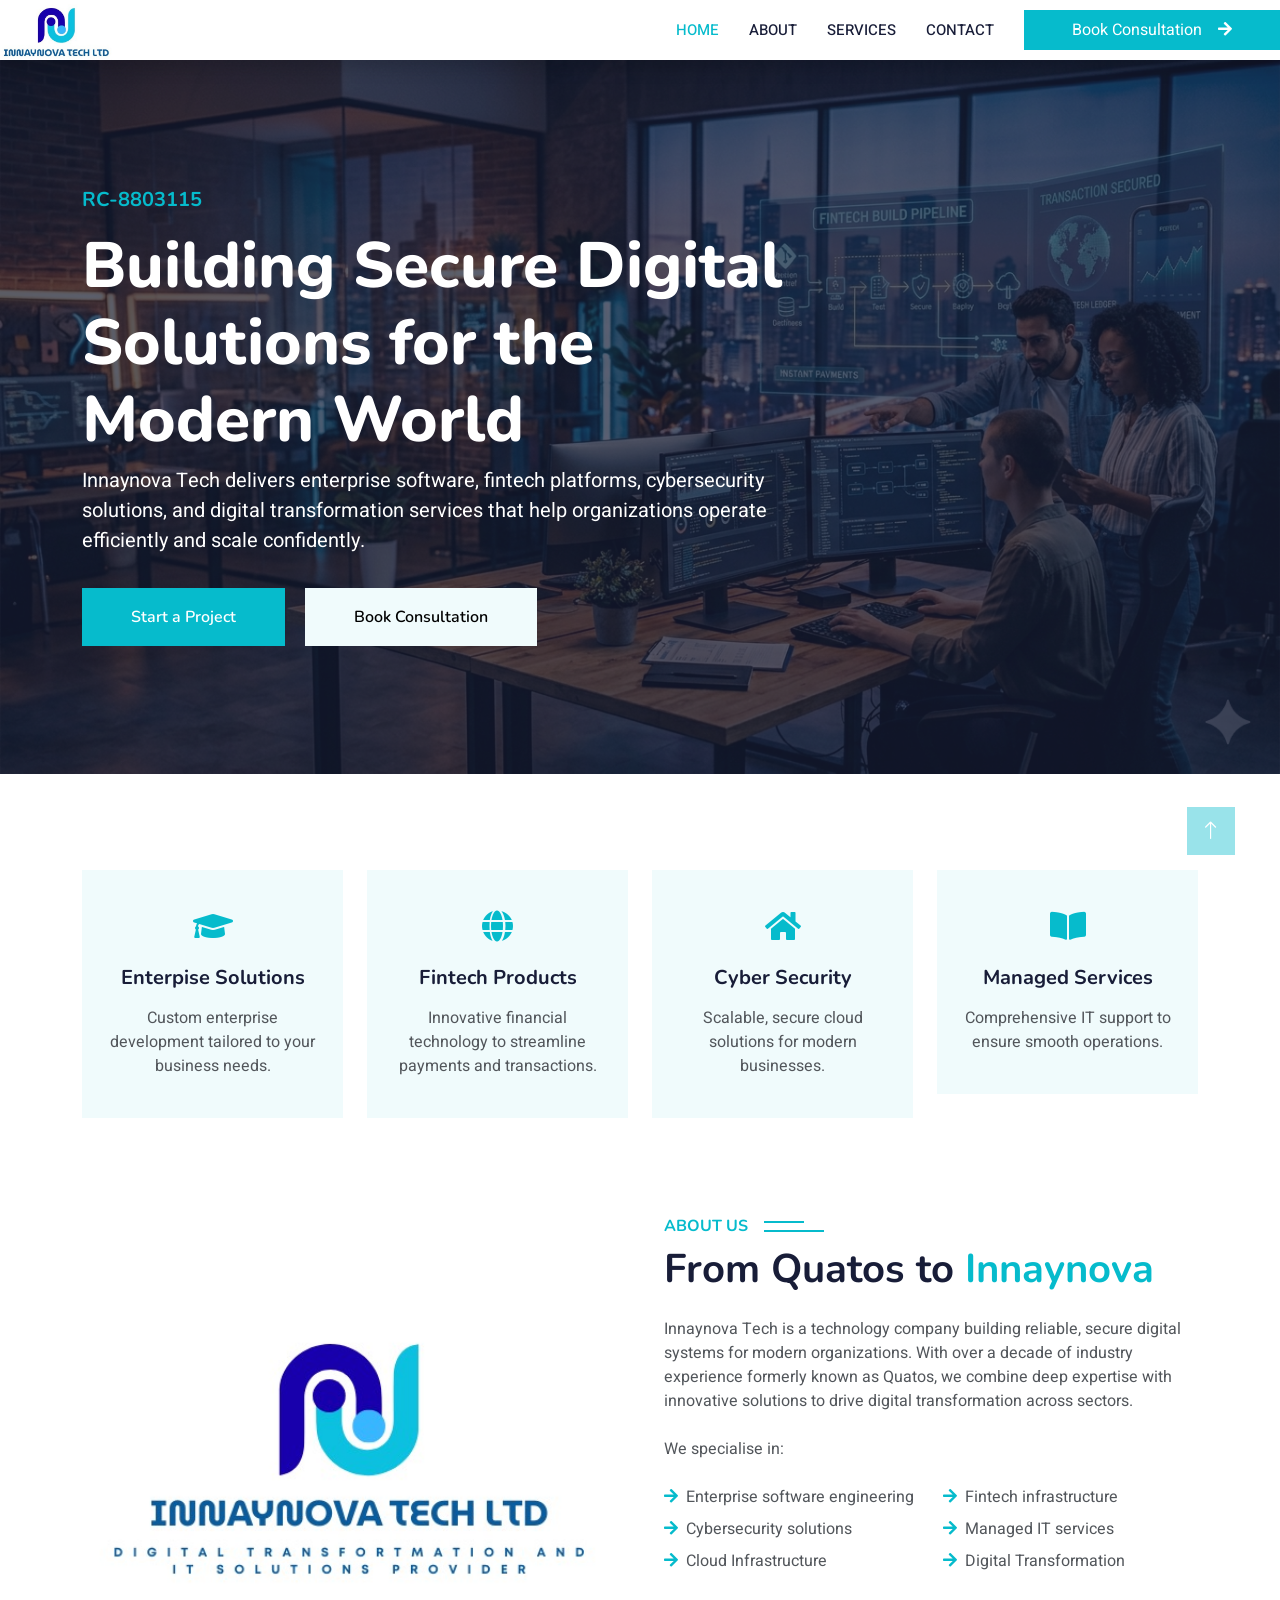
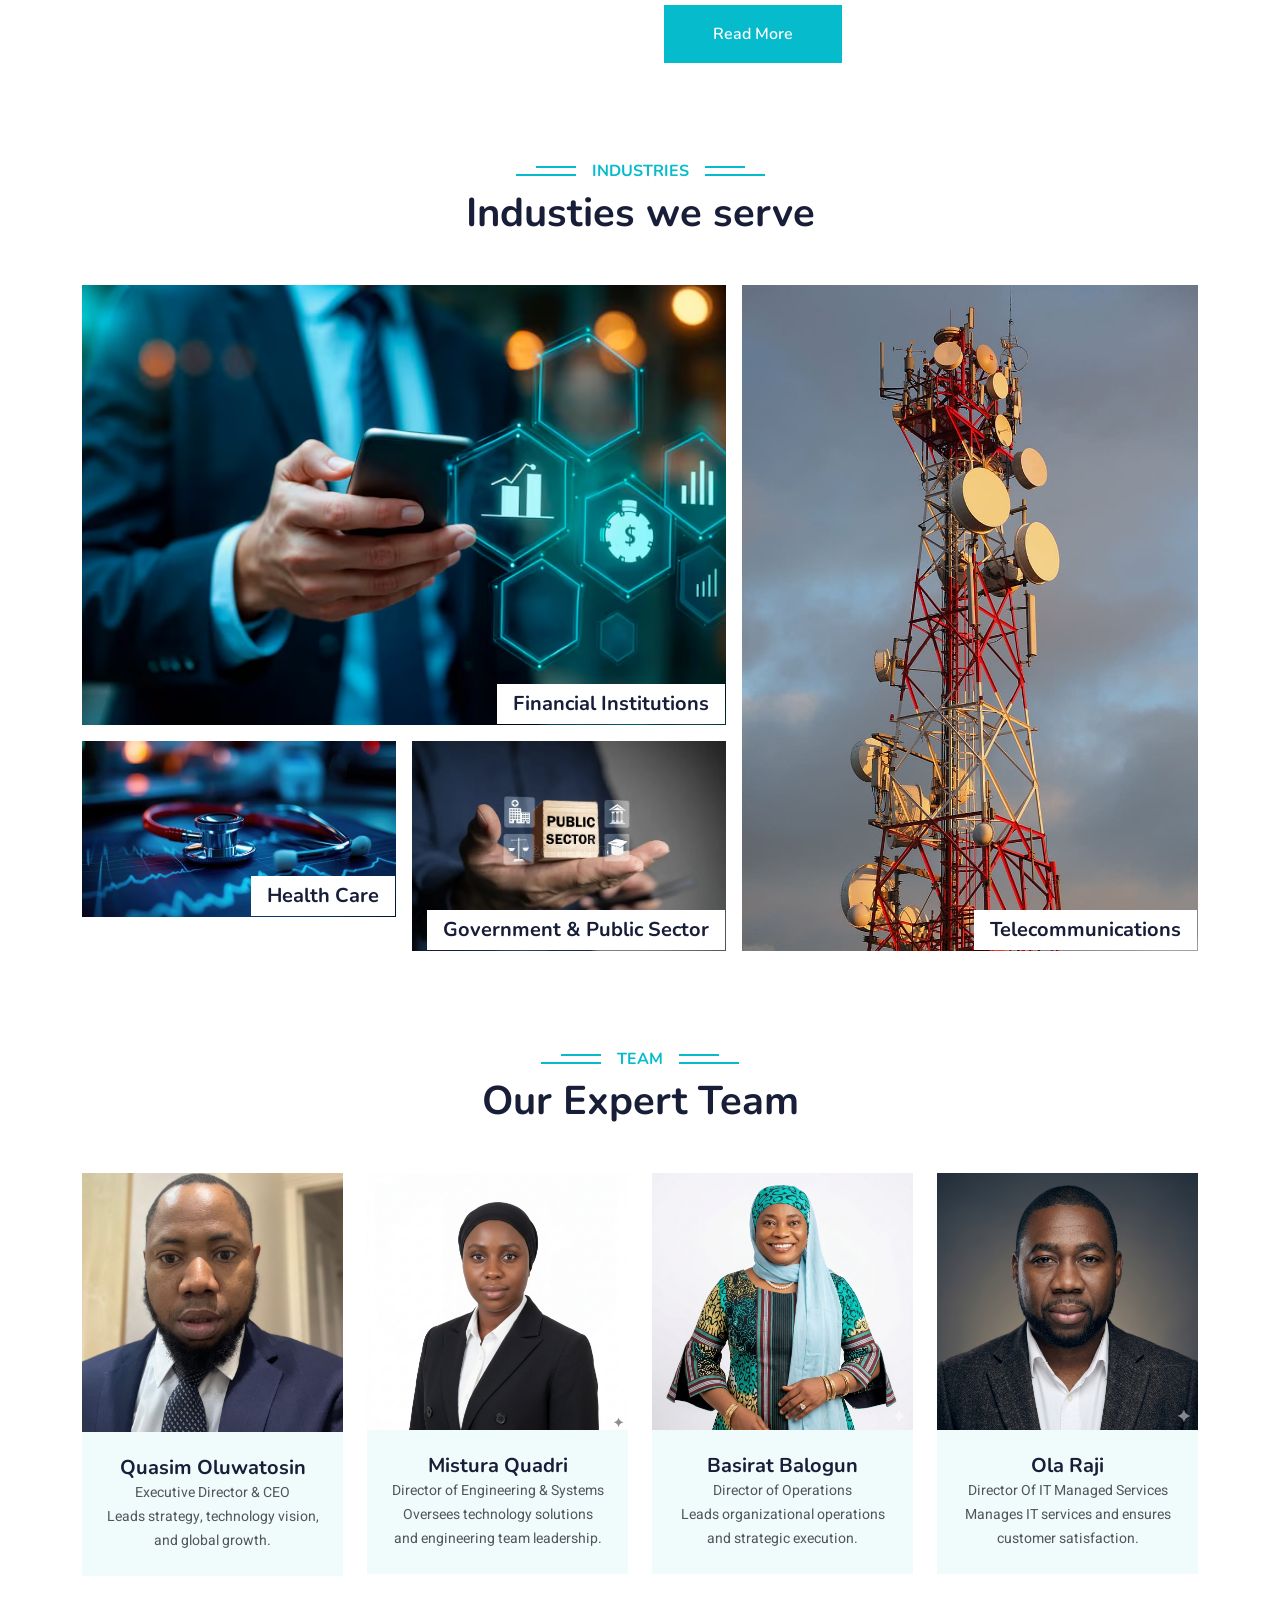
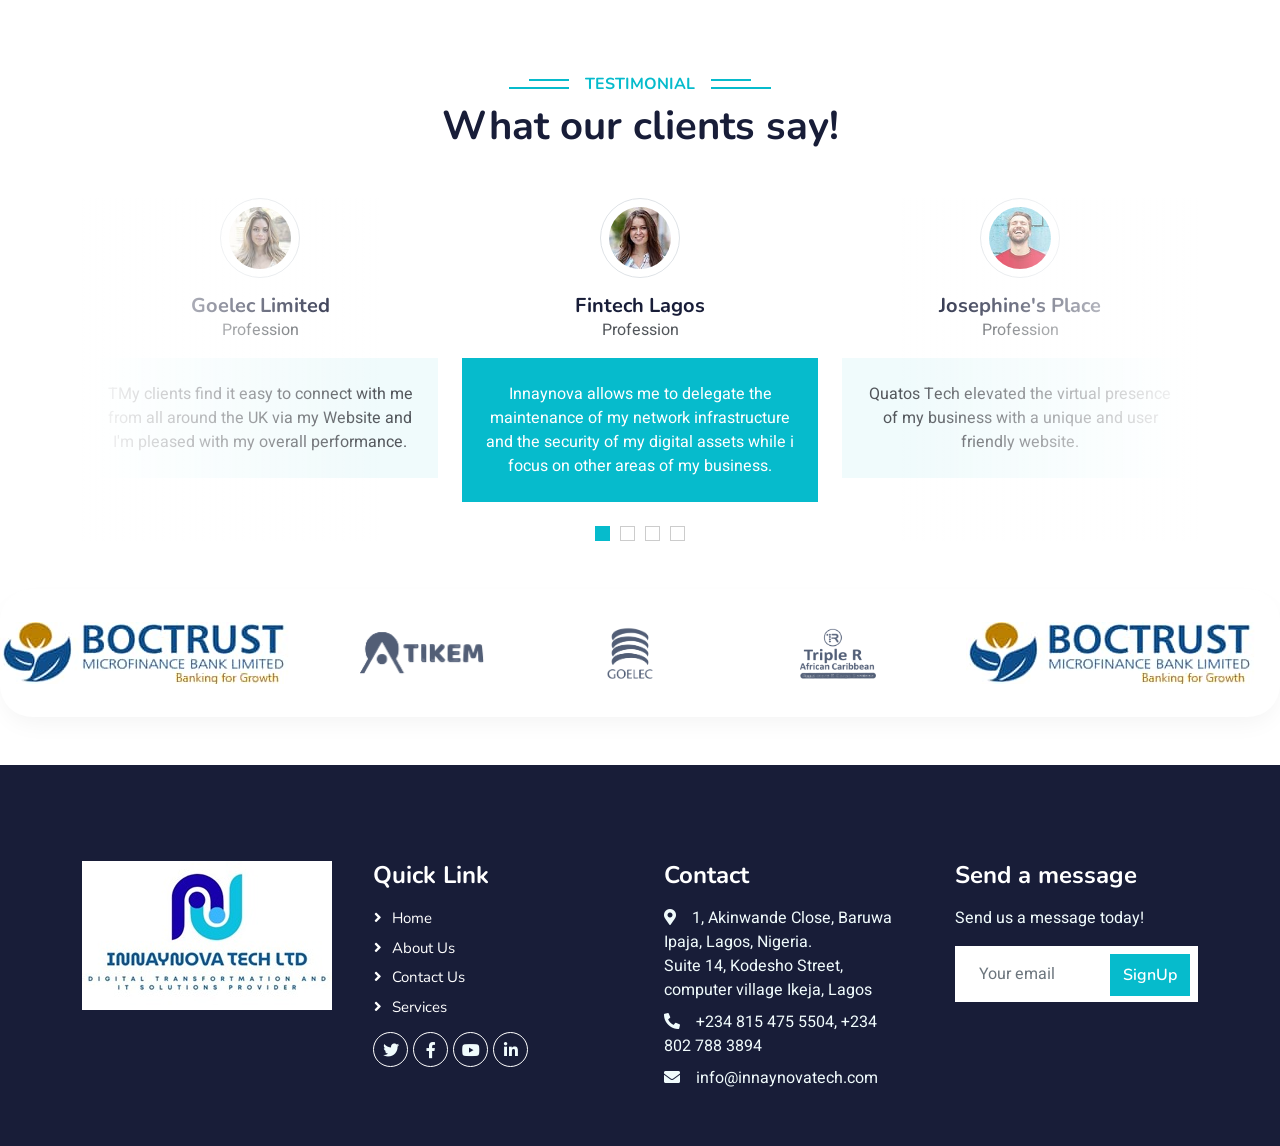
<file: index.html>
<!DOCTYPE html>
<html lang="en">

<head>
    <meta charset="utf-8">
    <title>Innaynova Tech Limited</title>
    <meta content="width=device-width, initial-scale=1.0" name="viewport">
    <meta content="" name="keywords">
    <meta content="" name="description">

    <!-- Favicon -->
    <link href="img/logo/favicon.jpeg" rel="icon">

    <!-- Google Web Fonts -->
    <link rel="preconnect" href="https://fonts.googleapis.com">
    <link rel="preconnect" href="https://fonts.gstatic.com" crossorigin>
    <link href="https://fonts.googleapis.com/css2?family=Heebo:wght@400;500;600&family=Nunito:wght@600;700;800&display=swap" rel="stylesheet">

    <!-- Icon Font Stylesheet -->
    <link href="https://cdnjs.cloudflare.com/ajax/libs/font-awesome/5.10.0/css/all.min.css" rel="stylesheet">
    <link href="https://cdn.jsdelivr.net/npm/bootstrap-icons@1.4.1/font/bootstrap-icons.css" rel="stylesheet">

    <!-- Libraries Stylesheet -->
    <link href="lib/animate/animate.min.css" rel="stylesheet">
    <link href="lib/owlcarousel/assets/owl.carousel.min.css" rel="stylesheet">

    <!-- Customized Bootstrap Stylesheet -->
    <link href="css/bootstrap.min.css" rel="stylesheet">

    <!-- Template Stylesheet -->
    <link href="css/style.css" rel="stylesheet">
</head>

<body>
    <!-- Spinner Start -->
    <div id="spinner" class="show bg-white position-fixed translate-middle w-100 vh-100 top-50 start-50 d-flex align-items-center justify-content-center">
        <div class="spinner-border text-primary" style="width: 3rem; height: 3rem;" role="status">
            <span class="sr-only">Loading...</span>
        </div>
    </div>
    <!-- Spinner End -->


    <!-- Navbar Start -->
    <nav class="navbar navbar-expand-lg bg-white navbar-light shadow sticky-top p-0">
        <!-- <a href="index.html" class="navbar-brand d-flex align-items-center px-4 px-lg-5">
            <h2 class="m-0 text-primary"><i class="fa fa-book me-3"></i>eLEARNING</h2>
        </a> -->
         <img src="img/logo/inaynova-logo-1.jpeg" class="navbar-logo" alt="Inaynova Logo">
        <button type="button" class="navbar-toggler me-4" data-bs-toggle="collapse" data-bs-target="#navbarCollapse">
            <span class="navbar-toggler-icon"></span>
        </button>
        <div class="collapse navbar-collapse" id="navbarCollapse">
            <div class="navbar-nav ms-auto p-4 p-lg-0">
                <a href="index.html" class="nav-item nav-link active">Home</a>
                <a href="about.html" class="nav-item nav-link">About</a>
                <a href="services.html" class="nav-item nav-link">Services</a>
                <a href="contact.html" class="nav-item nav-link">Contact</a>
            </div>
             <a href="contact.html" class="btn-primary py-2 text-white px-lg-5 d-none d-lg-block">Book Consultation<i class="fa fa-arrow-right ms-3"></i></a>
        </div>
    </nav>
    <!-- Navbar End -->


    <!-- Carousel Start -->
    <div class="container-fluid p-0 mb-5">
        <div class="owl-carousel header-carousel position-relative">
            <div class="owl-carousel-item position-relative">
                <img class="img-fluid" src="img/hero.png" alt="">
                <div class="position-absolute top-0 start-0 w-100 h-100 d-flex align-items-center" style="background: rgba(24, 29, 56, .7);">
                    <div class="container">
                        <div class="row justify-content-start">
                            <div class="col-sm-10 col-lg-8">
                                <h5 class="text-primary mb-3 animated slideInDown">RC-8803115</h5>
                                <h4 class="display-3 text-white animated slideInDown">Building Secure Digital Solutions for the Modern World</h4>
                                <p class="fs-5 text-white mb-4 pb-2">Innaynova Tech delivers enterprise software, fintech platforms,
                                     cybersecurity solutions, and digital transformation services that help organizations operate efficiently and scale confidently.</p>
                                <a href="contact.html" class="btn btn-primary py-md-3 px-md-5 me-3 animated slideInLeft">Start a Project</a>
                                <a href="contact.html" class="btn btn-light py-md-3 px-md-5 animated slideInRight">Book Consultation</a>
                            </div>
                        </div>
                    </div>
                </div>
            </div>
            <!-- <div class="owl-carousel-item position-relative">
                <img class="img-fluid" src="img/hero-1.avif" alt="">
                <div class="position-absolute top-0 start-0 w-100 h-100 d-flex align-items-center" style="background: rgba(24, 29, 56, .7);">
                    <div class="container">
                        <div class="row justify-content-start">
                            <div class="col-sm-10 col-lg-8">
                                <h5 class="text-primary text-uppercase mb-3 animated slideInDown">Best Online Courses</h5>
                                <h1 class="display-3 text-white animated slideInDown">Get Educated Online From Your Home</h1>
                                <p class="fs-5 text-white mb-4 pb-2">Vero elitr justo clita lorem. Ipsum dolor at sed stet sit diam no. Kasd rebum ipsum et diam justo clita et kasd rebum sea sanctus eirmod elitr.</p>
                                <a href="" class="btn btn-primary py-md-3 px-md-5 me-3 animated slideInLeft">Read More</a>
                                <a href="" class="btn btn-light py-md-3 px-md-5 animated slideInRight">Join Now</a>
                            </div>
                        </div>
                    </div>
                </div>
            </div> -->
        </div>
    </div>
    <!-- Carousel End -->


    <!-- Service Start -->
    <div class="container-xxl py-5">
        <div class="container">
            <div class="row g-4">
                <div class="col-lg-3 col-sm-6 wow fadeInUp" data-wow-delay="0.1s">
                    <div class="service-item text-center pt-3">
                        <div class="p-4">
                            <i class="fa fa-2x fa-graduation-cap text-primary mb-4"></i>
                            <h5 class="mb-3">Enterpise Solutions</h5>
                            <p>Custom enterprise development tailored to your business needs.</p>
                        </div>
                    </div>
                </div>
                <div class="col-lg-3 col-sm-6 wow fadeInUp" data-wow-delay="0.3s">
                    <div class="service-item text-center pt-3">
                        <div class="p-4">
                            <i class="fa fa-2x fa-globe text-primary mb-4"></i>
                            <h5 class="mb-3">Fintech Products</h5>
                            <p>Innovative financial technology to streamline payments and transactions.</p>
                        </div>
                    </div>
                </div>
                <div class="col-lg-3 col-sm-6 wow fadeInUp" data-wow-delay="0.5s">
                    <div class="service-item text-center pt-3">
                        <div class="p-4">
                            <i class="fa fa-2x fa-home text-primary mb-4"></i>
                            <h5 class="mb-3">Cyber Security</h5>
                            <p>Scalable, secure cloud solutions for modern businesses.</p>
                        </div>
                    </div>
                </div>
                <div class="col-lg-3 col-sm-6 wow fadeInUp" data-wow-delay="0.7s">
                    <div class="service-item text-center pt-3">
                        <div class="p-4">
                            <i class="fa fa-2x fa-book-open text-primary mb-4"></i>
                            <h5 class="mb-3">Managed Services</h5>
                            <p>Comprehensive IT support to ensure smooth operations.</p>
                        </div>
                    </div>
                </div>
            </div>
        </div>
    </div>
    <!-- Service End -->


    <!-- About Start -->
    <div class="container-xxl py-5">
        <div class="container">
            <div class="row g-5">
                <div class="col-lg-6 wow fadeInUp" data-wow-delay="0.1s" style="min-height: 400px;">
                    <div class="position-relative h-100">
                        <img class="img-fluid position-absolute w-100 h-100" src="img/logo/inaynova-logo.jpeg" alt="" style="object-fit: cover;">
                    </div>
                </div>
                <div class="col-lg-6 wow fadeInUp" data-wow-delay="0.3s">
                    <h6 class="section-title bg-white text-start text-primary pe-3">About Us</h6>
                    <h1 class="mb-4">From Quatos to <span class="text-primary">Innaynova</span></h1>
                    <p class="mb-4">Innaynova Tech is a technology company building reliable, secure digital systems
                         for modern organizations. With over a decade of industry experience formerly known as Quatos, we 
                         combine deep expertise with innovative
                         solutions to drive digital transformation across sectors.</p>

                         <p class="mb-4">We specialise in:</p>
                    <div class="row gy-2 gx-4 mb-4">
                        <div class="col-sm-6">
                            <p class="mb-0"><i class="fa fa-arrow-right text-primary me-2"></i>Enterprise software engineering</p>
                        </div>
                        <div class="col-sm-6">
                            <p class="mb-0"><i class="fa fa-arrow-right text-primary me-2"></i>Fintech infrastructure</p>
                        </div>
                        <div class="col-sm-6">
                            <p class="mb-0"><i class="fa fa-arrow-right text-primary me-2"></i>Cybersecurity solutions</p>
                        </div>
                        <div class="col-sm-6">
                            <p class="mb-0"><i class="fa fa-arrow-right text-primary me-2"></i>Managed IT services</p>
                        </div>
                        <div class="col-sm-6">
                            <p class="mb-0"><i class="fa fa-arrow-right text-primary me-2"></i>Cloud Infrastructure</p>
                        </div>
                        <div class="col-sm-6">
                            <p class="mb-0"><i class="fa fa-arrow-right text-primary me-2"></i>Digital Transformation</p>
                        </div>
                    </div>
                    <a class="btn btn-primary py-3 px-5 mt-2" href="about.html">Read More</a>
                </div>
            </div>
        </div>
    </div>
    <!-- About End -->


    <!-- Categories Start -->
    <div class="container-xxl py-5 category">
        <div class="container">
            <div class="text-center wow fadeInUp" data-wow-delay="0.1s">
                <h6 class="section-title bg-white text-center text-primary px-3">Industries</h6>
                <h1 class="mb-5">Industies we serve</h1>
            </div>
            <div class="row g-3">
                <div class="col-lg-7 col-md-6">
                    <div class="row g-3">
                        <div class="col-lg-12 col-md-12 wow zoomIn" data-wow-delay="0.1s">
                            <a class="position-relative d-block overflow-hidden" href="">
                                <img class="img-fluid" src="img/fintech.avif" alt="">
                                <div class="bg-white text-center position-absolute bottom-0 end-0 py-2 px-3" style="margin: 1px;">
                                    <h5 class="m-0">Financial Institutions</h5>
                                    <!-- <small class="text-primary">49 Courses</small> -->
                                </div>
                            </a>
                        </div>
                        <div class="col-lg-6 col-md-12 wow zoomIn" data-wow-delay="0.3s">
                            <a class="position-relative d-block overflow-hidden" href="">
                                <img class="img-fluid" src="img/health.jpg" alt="">
                                <div class="bg-white text-center position-absolute bottom-0 end-0 py-2 px-3" style="margin: 1px;">
                                    <h5 class="m-0">Health Care</h5>
                                    
                                </div>
                            </a>
                        </div>
                        <div class="col-lg-6 col-md-12 wow zoomIn" data-wow-delay="0.5s">
                            <a class="position-relative d-block overflow-hidden" href="">
                                <img class="img-fluid" src="img/govt.webp" alt="">
                                <div class="bg-white text-center position-absolute bottom-0 end-0 py-2 px-3" style="margin: 1px;">
                                    <h5 class="m-0">Government & Public Sector</h5>
                                    <!-- <small class="text-primary">49 Courses</small> -->
                                </div>
                            </a>
                        </div>
                    </div>
                </div>
                <div class="col-lg-5 col-md-6 wow zoomIn" data-wow-delay="0.7s" style="min-height: 350px;">
                    <a class="position-relative d-block h-100 overflow-hidden" href="">
                        <img class="img-fluid position-absolute w-100 h-100" src="img/telco.jpg" alt="" style="object-fit: cover;">
                        <div class="bg-white text-center position-absolute bottom-0 end-0 py-2 px-3" style="margin:  1px;">
                            <h5 class="m-0">Telecommunications</h5>
                            <!-- <small class="text-primary">49 Courses</small> -->
                        </div>
                    </a>
                </div>
            </div>
        </div>
    </div>
    <!-- Categories Start -->

    <!-- Team Start -->
    <div class="container-xxl py-5">
        <div class="container">
            <div class="text-center wow fadeInUp" data-wow-delay="0.1s">
                <h6 class="section-title bg-white text-center text-primary px-3">Team</h6>
                <h1 class="mb-5">Our Expert Team</h1>
            </div>
            <div class="row g-4">
                <div class="col-lg-3 col-md-6 wow fadeInUp" data-wow-delay="0.1s">
                    <div class="team-item bg-light">
                        <div class="overflow-hidden">
                            <img class="img-fluid" src="img/ceo 1.jpeg" alt="">
                        </div>

                        <div class="text-center p-4">
                            <h5 class="mb-0">Quasim Oluwatosin</h5>
                            <small class="font-bold">Executive Director & CEO</small> <br/>
                            <small>Leads strategy, technology vision, and global growth.</small>
                        </div>
                    </div>
                </div>
                <div class="col-lg-3 col-md-6 wow fadeInUp" data-wow-delay="0.3s">
                    <div class="team-item bg-light">
                        <div class="overflow-hidden">
                            <img class="img-fluid" src="img/mistty.png" alt="">
                        </div>
                       
                        <div class="text-center p-4">
                            <h5 class="mb-0">Mistura Quadri</h5>
                            <small>Director of Engineering & Systems</small> <br/>
                            <small>Oversees technology solutions and engineering team leadership.</small>

                        </div>
                    </div>
                </div>
                <div class="col-lg-3 col-md-6 wow fadeInUp" data-wow-delay="0.5s">
                    <div class="team-item bg-light">
                        <div class="overflow-hidden">
                            <img class="img-fluid" src="img/basirat.png" alt="">
                        </div>

                        <div class="text-center p-4">
                            <h5 class="mb-0">Basirat Balogun</h5>
                            <small>Director of Operations</small> <br/>
                            <small>Leads organizational operations and strategic execution.</small>

                        </div>
                    </div>
                </div>
                <div class="col-lg-3 col-md-6 wow fadeInUp" data-wow-delay="0.7s">
                    <div class="team-item bg-light">
                        <div class="overflow-hidden">
                            <img class="img-fluid" src="img/ola.png" alt="">
                        </div>
                        <div class="text-center p-4">
                            <!-- <h5 class="mb-0">Deborah O. Oyewusi</h5>
                            <small>Digital Services  & Data Protection Lead</small> -->
                             <h5 class="mb-0">Ola Raji</h5>
                            <small>Director Of IT Managed Services</small>
                            <small>Manages IT services and ensures customer satisfaction.</small>
                        </div>
                    </div>
                </div>
            </div>
        </div>
    </div>
    <!-- Team End -->


    <!-- Testimonial Start -->
    <div class="container-xxl py-5 wow fadeInUp" data-wow-delay="0.1s">
        <div class="container">
            <div class="text-center">
                <h6 class="section-title bg-white text-center text-primary px-3">Testimonial</h6>
                <h1 class="mb-5">What our clients say!</h1>
            </div>
            <div class="owl-carousel testimonial-carousel position-relative">
                <div class="testimonial-item text-center">
                    <img class="border rounded-circle p-2 mx-auto mb-3" src="img/testimonial-1.jpg" style="width: 80px; height: 80px;">
                    <h5 class="mb-0">Fintech Lagos</h5>
                    <p>Profession</p>
                    <div class="testimonial-text bg-light text-center p-4">
                    <p class="mb-0">Innaynova allows me to delegate the maintenance of my network infrastructure and the security of my digital assets while i focus on other areas of my business. </p>
                    </div>
                </div>
                <div class="testimonial-item text-center">
                    <img class="border rounded-circle p-2 mx-auto mb-3" src="img/testimonial-2.jpg" style="width: 80px; height: 80px;">
                    <h5 class="mb-0">Josephine's Place</h5>
                    <p>Profession</p>
                    <div class="testimonial-text bg-light text-center p-4">
                    <p class="mb-0">Quatos Tech elevated the virtual presence of my business with a unique and user friendly website.</p>
                    </div>
                </div>
                <div class="testimonial-item text-center">
                    <img class="border rounded-circle p-2 mx-auto mb-3" src="img/testimonial-3.jpg" style="width: 80px; height: 80px;">
                    <h5 class="mb-0">Atikem Services</h5>
                    <p>Profession</p>
                    <div class="testimonial-text bg-light text-center p-4">
                    <p class="mb-0">My care sevice agency has gained more popularity and visibility in the UK because of the SEO optimized website developed by Innaynova and Team.</p>
                    </div>
                </div>
                <div class="testimonial-item text-center">
                    <img class="border rounded-circle p-2 mx-auto mb-3" src="img/testimonial-4.jpg" style="width: 80px; height: 80px;">
                    <h5 class="mb-0">Goelec Limited</h5>
                    <p>Profession</p>
                    <div class="testimonial-text bg-light text-center p-4">
                    <p class="mb-0">TMy clients find it easy to connect with me from all around the UK via my Website and I'm pleased with my overall performance.</p>
                    </div>
                </div>
            </div>
        </div>
    </div>
    <!-- Testimonial End -->


        <!-- Courses Start -->
           <div class="logo-slider">
    <div class="logo-track">
      <!-- Logo set 1 (original set) -->
      <div class="logo-ite"><img src="img/logo/boclogo.jpg" alt="partner logo"></div>
      <div class="logo-item"><img src="img/logo/atikem.png" alt="partner logo"></div>
      <div class="logo-item"><img src="img/logo/go_elec.png" alt="partner logo"></div>
      <div class="logo-item"><img src="img/logo/r-long.png" alt="partner logo"></div>
      <div class="logo-ite"><img src="img/logo/boclogo.jpg" alt="partner logo"></div>
      <div class="logo-item"><img src="img/logo/atikem.png" alt="partner logo"></div>
      <div class="logo-item"><img src="img/logo/go_elec.png" alt="partner logo"></div>
      <div class="logo-item"><img src="img/logo/r-long.png" alt="partner logo"></div>
      <div class="logo-item"><img src="img/logo/boclogo.jpg" alt="partner logo"></div>
      <div class="logo-item"><img src="img/logo/atikem.png" alt="partner logo"></div>
      <div class="logo-item"><img src="img/logo/go_elec.png" alt="partner logo"></div>
      <div class="logo-item"><img src="img/logo/r-long.png" alt="partner logo"></div>
    </div>
  </div>
    <!-- Courses End -->
        

    <!-- Footer Start -->
      <div class="container-fluid bg-dark text-light footer pt-5 mt-5 wow fadeIn" data-wow-delay="0.1s">
        <div class="container py-5">
            <div class="row g-5">
                <div class="col-lg-3 col-md-6">
                    <img src="img/logo/inaynova-logo-footer.jpeg" class="object-fit-contain" alt="Logo">
                </div>

                <div class="col-lg-3 col-md-6">
                    <h4 class="text-white mb-3">Quick Link</h4>
                    <a class="btn btn-link" href="index.html">Home</a>
                    <a class="btn btn-link" href="about.html">About Us</a>
                    <a class="btn btn-link" href="contact.html">Contact Us</a>
                    <a class="btn btn-link" href="services.html">Services</a>
                     <div class="d-flex pt-2">
                        <a class="btn btn-outline-light btn-social" href=""><i class="fab fa-twitter"></i></a>
                        <a class="btn btn-outline-light btn-social" href=""><i class="fab fa-facebook-f"></i></a>
                        <a class="btn btn-outline-light btn-social" href=""><i class="fab fa-youtube"></i></a>
                        <a class="btn btn-outline-light btn-social" href=""><i class="fab fa-linkedin-in"></i></a>
                    </div>

                </div>
                <div class="col-lg-3 col-md-6">
                    <h4 class="text-white mb-3">Contact</h4>
                    <p class="mb-2"><i class="fa fa-map-marker-alt me-3"></i>1, Akinwande Close, Baruwa Ipaja, Lagos, Nigeria. <br/> Suite 14, Kodesho Street, computer village Ikeja, Lagos</p>
                    <p class="mb-2"><i class="fa fa-phone-alt me-3"></i>+234 815 475 5504, +234 802 788 3894</p>
                    <p class="mb-2"><i class="fa fa-envelope me-3"></i>info@innaynovatech.com</p>
                </div>

                <div class="col-lg-3 col-md-6">
                    <h4 class="text-white mb-3">Send a message</h4>
                    <p>Send us a message today!</p>
                    <div class="position-relative mx-auto" style="max-width: 400px;">
                        <input class="form-control border-0 w-100 py-3 ps-4 pe-5" type="text" placeholder="Your email">
                        <button type="button" class="btn btn-primary py-2 position-absolute top-0 end-0 mt-2 me-2">SignUp</button>
                    </div>
                </div>
            </div>
        </div>
    </div>
    <!-- Footer End -->


    <!-- Back to Top -->
    <a href="#" class="btn btn-lg btn-primary btn-lg-square back-to-top"><i class="bi bi-arrow-up"></i></a>


    <!-- JavaScript Libraries -->
    <script src="https://code.jquery.com/jquery-3.4.1.min.js"></script>
    <script src="https://cdn.jsdelivr.net/npm/bootstrap@5.0.0/dist/js/bootstrap.bundle.min.js"></script>
    <script src="lib/wow/wow.min.js"></script>
    <script src="lib/easing/easing.min.js"></script>
    <script src="lib/waypoints/waypoints.min.js"></script>
    <script src="lib/owlcarousel/owl.carousel.min.js"></script>

    <!-- Template Javascript -->
    <script src="js/main.js"></script>
</body>

</html>
</file>
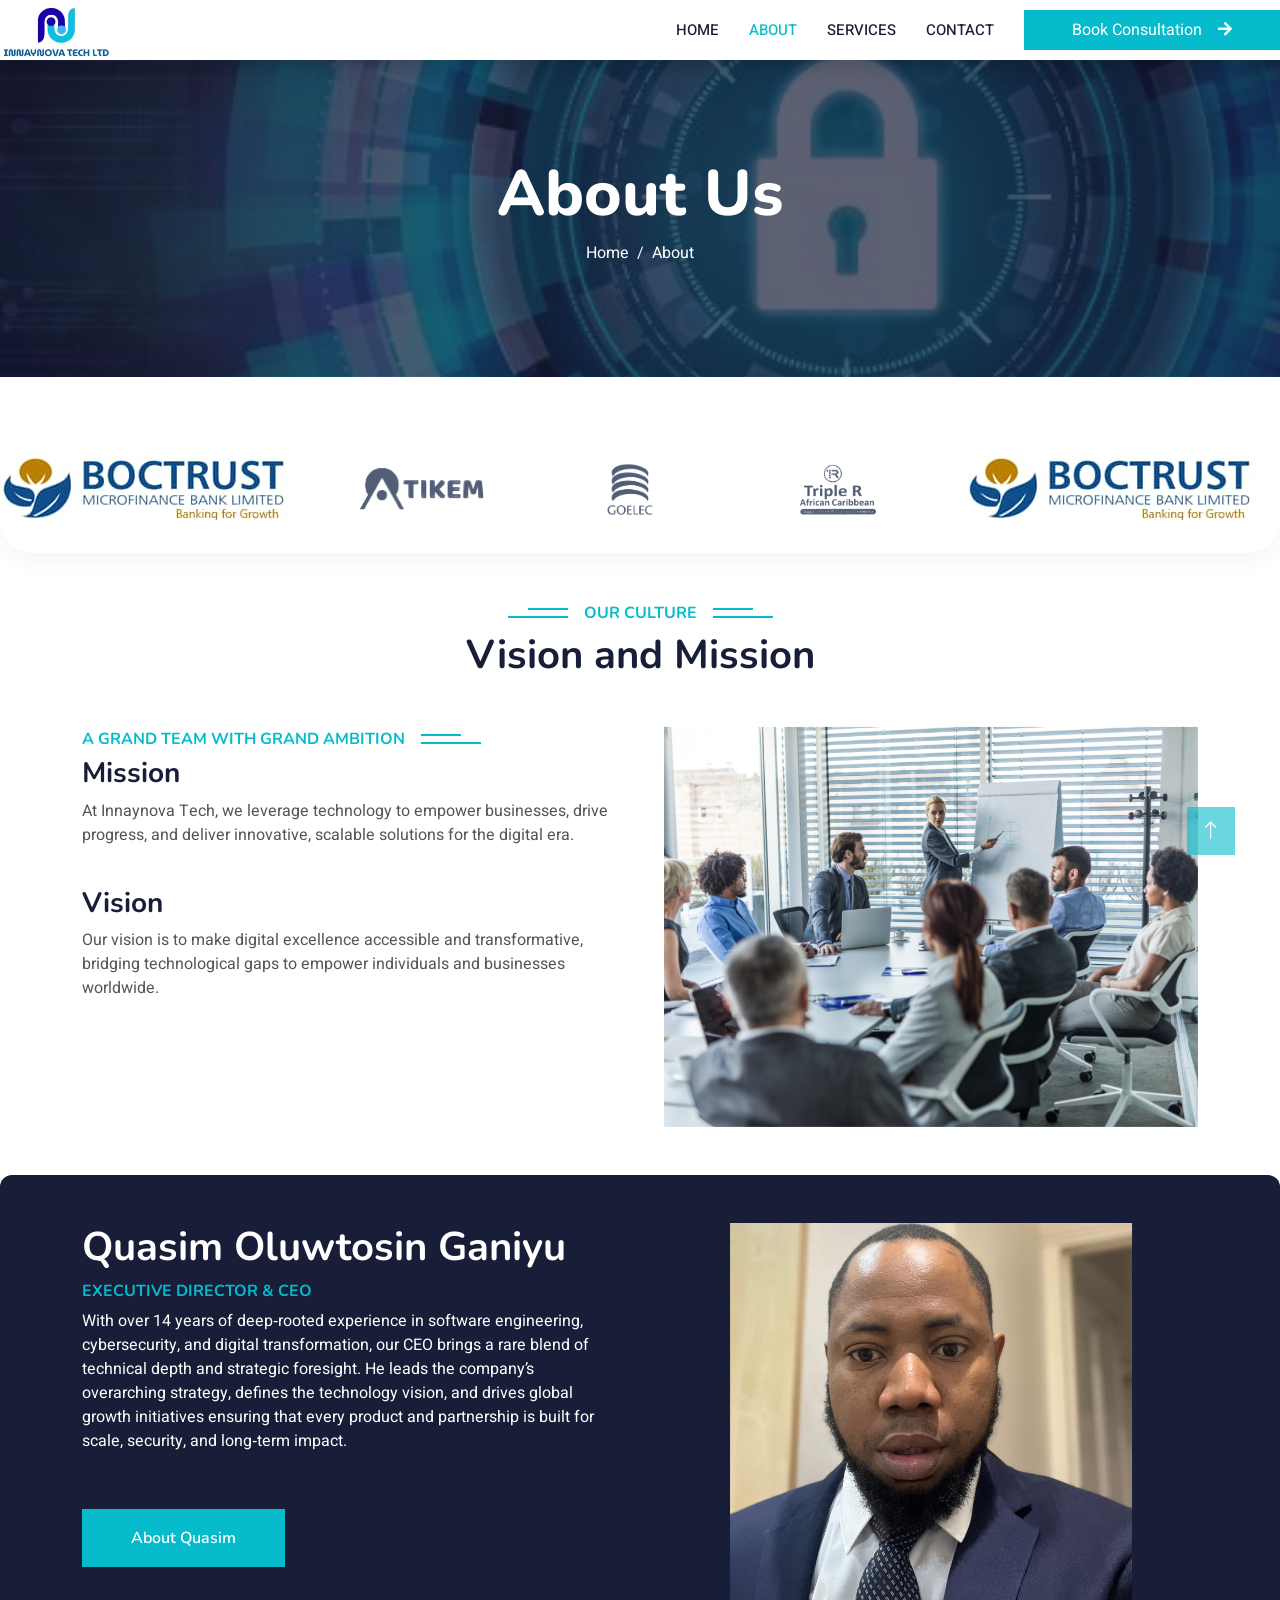
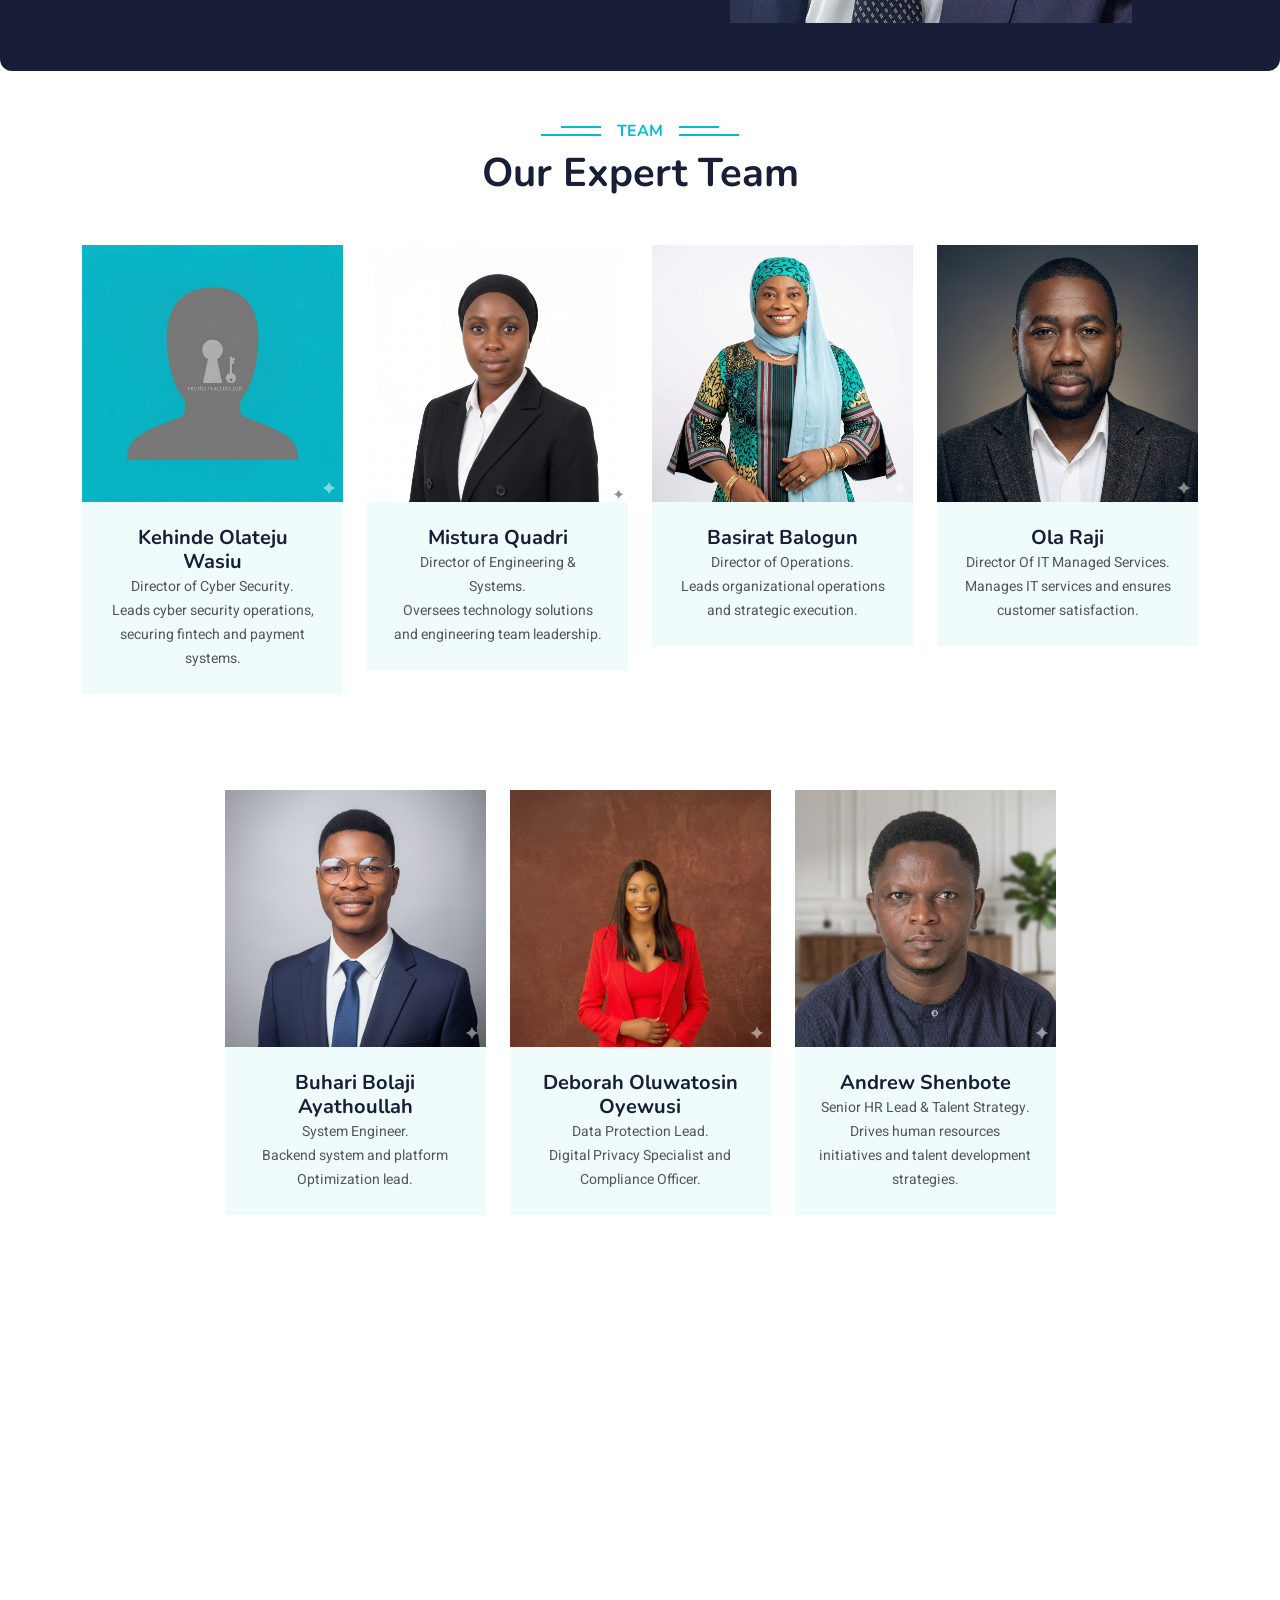
<file: about.html>
<!DOCTYPE html>
<html lang="en">

<head>
    <meta charset="utf-8">
    <title>Innaynova Tech Limited</title>
    <meta content="width=device-width, initial-scale=1.0" name="viewport">
    <meta content="" name="keywords">
    <meta content="" name="description">

    <!-- Favicon -->
    <link href="img/logo/favicon.jpeg" rel="icon">

    <!-- Google Web Fonts -->
    <link rel="preconnect" href="https://fonts.googleapis.com">
    <link rel="preconnect" href="https://fonts.gstatic.com" crossorigin>
    <link href="https://fonts.googleapis.com/css2?family=Heebo:wght@400;500;600&family=Nunito:wght@600;700;800&display=swap" rel="stylesheet">

    <!-- Icon Font Stylesheet -->
    <link href="https://cdnjs.cloudflare.com/ajax/libs/font-awesome/5.10.0/css/all.min.css" rel="stylesheet">
    <link href="https://cdn.jsdelivr.net/npm/bootstrap-icons@1.4.1/font/bootstrap-icons.css" rel="stylesheet">

    <!-- Libraries Stylesheet -->
    <link href="lib/animate/animate.min.css" rel="stylesheet">
    <link href="lib/owlcarousel/assets/owl.carousel.min.css" rel="stylesheet">

    <!-- Customized Bootstrap Stylesheet -->
    <link href="css/bootstrap.min.css" rel="stylesheet">

    <!-- Template Stylesheet -->
    <link href="css/style.css" rel="stylesheet">
</head>

<body>
    <!-- Spinner Start -->
    <div id="spinner" class="show bg-white position-fixed translate-middle w-100 vh-100 top-50 start-50 d-flex align-items-center justify-content-center">
        <div class="spinner-border text-primary" style="width: 3rem; height: 3rem;" role="status">
            <span class="sr-only">Loading...</span>
        </div>
    </div>
    <!-- Spinner End -->


    <!-- Navbar Start -->
     <nav class="navbar navbar-expand-lg bg-white navbar-light shadow sticky-top p-0">
        <!-- <a href="index.html" class="navbar-brand d-flex align-items-center px-4 px-lg-5">
            <h2 class="m-0 text-primary"><i class="fa fa-book me-3"></i>eLEARNING</h2>
        </a> -->
         <img src="img/logo/inaynova-logo-1.jpeg" class="navbar-logo" alt="Inaynova Logo">
        <button type="button" class="navbar-toggler me-4" data-bs-toggle="collapse" data-bs-target="#navbarCollapse">
            <span class="navbar-toggler-icon"></span>
        </button>
        <div class="collapse navbar-collapse" id="navbarCollapse">
            <div class="navbar-nav ms-auto p-4 p-lg-0">
                <a href="index.html" class="nav-item nav-link ">Home</a>
                <a href="about.html" class="nav-item nav-link active">About</a>
                <a href="services.html" class="nav-item nav-link">Services</a>
                <a href="contact.html" class="nav-item nav-link">Contact</a>
            </div>
            <a href="contact.html" class="btn-primary py-2 text-white px-lg-5 d-none d-lg-block">Book Consultation<i class="fa fa-arrow-right ms-3"></i></a>
        </div>
    </nav>
    <!-- Navbar End -->


    <!-- Header Start -->
    <div class="container-fluid bg-primary py-5 mb-5 page-header">
        <div class="container py-5">
            <div class="row justify-content-center">
                <div class="col-lg-10 text-center">
                    <h1 class="display-3 text-white animated slideInDown">About Us</h1>
                    <nav aria-label="breadcrumb">
                        <ol class="breadcrumb justify-content-center">
                            <li class="breadcrumb-item"><a class="text-white" href="#">Home</a></li>
                            <li class="breadcrumb-item text-white active" aria-current="page">About</li>
                        </ol>
                    </nav>
                </div>
            </div>
        </div>
    </div>
    <!-- Header End -->


    <!-- Service Start -->
        <div class="logo-slider">
    <div class="logo-track">
      <!-- Logo set 1 (original set) -->
      <div class="logo-ite"><img src="img/logo/boclogo.jpg" alt="partner logo"></div>
      <div class="logo-item"><img src="img/logo/atikem.png" alt="partner logo"></div>
      <div class="logo-item"><img src="img/logo/go_elec.png" alt="partner logo"></div>
      <div class="logo-item"><img src="img/logo/r-long.png" alt="partner logo"></div>
      <div class="logo-ite"><img src="img/logo/boclogo.jpg" alt="partner logo"></div>
      <div class="logo-item"><img src="img/logo/atikem.png" alt="partner logo"></div>
      <div class="logo-item"><img src="img/logo/go_elec.png" alt="partner logo"></div>
      <div class="logo-item"><img src="img/logo/r-long.png" alt="partner logo"></div>
      <div class="logo-item"><img src="img/logo/boclogo.jpg" alt="partner logo"></div>
      <div class="logo-item"><img src="img/logo/atikem.png" alt="partner logo"></div>
      <div class="logo-item"><img src="img/logo/go_elec.png" alt="partner logo"></div>
      <div class="logo-item"><img src="img/logo/r-long.png" alt="partner logo"></div>
    </div>
  </div>
    <!-- Service End -->


    <!-- About Start -->

     <div class="container-xxl py-5">
        <div class="container">
             <div class="text-center wow fadeInUp" data-wow-delay="0.1s">
                <h6 class="section-title bg-white text-center text-primary px-3">Our Culture</h6>
                <h1 class="mb-5">Vision and Mission</h1>
            </div>
            <div class="row g-5">

                <div class="col-lg-6 wow fadeInUp" data-wow-delay="0.3s">
                    
                    
                    <h6 class="section-title bg-white text-start text-primary pe-3">A grand Team with Grand Ambition </h6>
                    <h3 class="mb-2">Mission</h3>
                    <p class="mb-3">At Innaynova Tech, we leverage technology to empower businesses, drive progress, 
                        and deliver innovative, scalable solutions for the digital era.
                    
                        <br/>
                         <br/>
                          <h3 class="mb-2">Vision</h3>
                    Our vision is to make digital excellence accessible and transformative, bridging technological
                     gaps to empower individuals and businesses worldwide.</p>

                    <!-- <a class="btn btn-primary py-3 px-5 mt-2" href="">Read More</a> -->
                </div>
                <div class="col-lg-6 wow fadeInUp" data-wow-delay="0.1s" style="min-height: 400px;">
                    <div class="position-relative h-100">
                        <img class="img-fluid position-absolute w-100 h-100" src="img/iStock-1125597444.jpg" alt="" style="object-fit: cover;">
                    </div>
                </div>
                
            </div>
        </div>
    </div>

     <!-- <div class="container-xxl py-5">
        <div class="container">
            <div class="row g-5">
                <div class="col-lg-6 wow fadeInUp" data-wow-delay="0.1s" style="min-height: 400px;">
                    <div class="position-relative h-100">
                        <img class="img-fluid position-absolute w-100 h-100" src="img/partner.png" alt="" style="object-fit: cover;">
                    </div>
                </div>
                <div class="col-lg-6 wow fadeInUp" data-wow-delay="0.3s">
                    
                    <h1 class="mb-2">Strategic Partner with R & I</h1>
                    <h6 class="section-title bg-white text-start text-primary pe-3"></h6>
                    <p class="mb-4">innaynovatech, in strategic partnership with R& I Consulting, is a trusted leader
                         in delivering end-to-end cybersecurity solutions. We provide innovative, resilient, and 
                        scalable services that safeguard and strengthen organisations across the United Kingdom.
                    
                        <br/>
                         <br/>
                          Across the United Kingdom, organisations rely on Innaynovatech and R&I Consulting to safeguard critical assets, strengthen their security posture, and build lasting resilience against tomorrow’s cyber challenges.
                    </p>

                    <a class="btn btn-primary py-3 px-5 mt-2" href="https://www.riconsulting.co.uk/" target="_blank">About R&1</a>
                </div>
            </div>
        </div>
    </div> -->

      <div class="container-xxl py-5 bg-dark bor">
        <div class="container">
            <div class="row g-5">

                <div class="col-lg-6 wow fadeInUp" data-wow-delay="0.3s">
                    
                    <h1 class="mb-2 text-white">Quasim Oluwtosin Ganiyu</h1>
                    <h6 class="section-title  text-start text-primary pe-3">Executive Director & CEO</h6>
                    <p class="mb-4 text-white">With over 14 years of deep‑rooted experience in software engineering, cybersecurity,
                         and digital transformation, our CEO brings a rare blend of technical depth and strategic foresight.
                          He leads the company’s overarching strategy, defines the technology vision, and drives 
                          global growth initiatives ensuring 
                        that every product and partnership is built for scale, security, and long‑term impact.
                    
                        <br/>
                         <br/>
                          
                    </p>

                    <a class="btn btn-primary py-3 px-5 mt-2" href="https://quasim.quatostech.com/" target="_blank">About Quasim</a>
                </div>

                <div class="col-lg-6 wow fadeInUp" data-wow-delay="0.1s" style="min-height: 400px;">
                    <div class="position-relative h-100">
                        <img class="img-fluid position-absolute w-100 h-100 rounded-5" src="img/ceo 1.jpeg" alt="" style="object-fit: contain;">
                    </div>
                </div>
            </div>
        </div>
    </div>
    <!-- About End -->


    <!-- Team Start -->
  <div class="container-xxl py-5">
        <div class="container">
            <div class="text-center wow fadeInUp" data-wow-delay="0.1s">
                <h6 class="section-title bg-white text-center text-primary px-3">Team</h6>
                <h1 class="mb-5">Our Expert Team</h1>
            </div>
            <div class="row g-4">
                <div class="col-lg-3 col-md-6 wow fadeInUp" data-wow-delay="0.1s">
                    <div class="team-item bg-light">
                        <div class="overflow-hidden">
                            <img class="img-fluid" src="img/generic-img.png" alt="">
                        </div>

                        <div class="text-center p-4">
                            <h5 class="mb-0">Kehinde Olateju Wasiu   </h5>
                            <small class="font-bold">Director of Cyber Security.</small> <br/>
                            <small>Leads cyber security operations, securing fintech and payment systems.</small>
                        </div>
                    </div>
                </div>
                <div class="col-lg-3 col-md-6 wow fadeInUp" data-wow-delay="0.3s">
                    <div class="team-item bg-light">
                        <div class="overflow-hidden">
                            <img class="img-fluid" src="img/mistty.png" alt="">
                        </div>
                        <!-- <div class="position-relative d-flex">                                                                                                                                                                                                                                                                                                                    tify-content-center" style="margin-top: -23px;">
                            <div class="bg-light d-flex justify-content-center pt-2 px-1">
                                <a class="btn btn-sm-square btn-primary mx-1" href=""><i class="fab fa-facebook-f"></i></a>
                                <a class="btn btn-sm-square btn-primary mx-1" href=""><i class="fab fa-linkedin"></i></a>
                                <a class="btn btn-sm-square btn-primary mx-1" href=""><i class="fab fa-instagram"></i></a>
                            </div>
                        </div> -->
                        <div class="text-center p-4">
                            <h5 class="mb-0">Mistura Quadri</h5>
                            <small>Director of Engineering & Systems.</small> <br/>
                            <small>Oversees technology solutions and engineering team leadership.</small>

                        </div>
                    </div>
                </div>
                <div class="col-lg-3 col-md-6 wow fadeInUp" data-wow-delay="0.5s">
                    <div class="team-item bg-light">
                        <div class="overflow-hidden">
                            <img class="img-fluid" src="img/basirat.png" alt="">
                        </div>
                        <!-- <div class="position-relative d-flex justify-content-center" style="margin-top: -23px;">
                            <div class="bg-light d-flex justify-content-center pt-2 px-1">
                                <a class="btn btn-sm-square btn-primary mx-1" href=""><i class="fab fa-facebook-f"></i></a>
                                <a class="btn btn-sm-square btn-primary mx-1" href=""><i class="fab fa-twitter"></i></a>
                                <a class="btn btn-sm-square btn-primary mx-1" href=""><i class="fab fa-instagram"></i></a>
                            </div>
                        </div> -->
                        <div class="text-center p-4">
                            <h5 class="mb-0">Basirat Balogun</h5>
                            <small>Director of Operations.</small> <br/>
                            <small>Leads organizational operations and strategic execution.</small>

                        </div>
                    </div>
                </div>
                <div class="col-lg-3 col-md-6 wow fadeInUp" data-wow-delay="0.7s">
                    <div class="team-item bg-light">
                        <div class="overflow-hidden">
                            <img class="img-fluid" src="img/ola.png" alt="">
                        </div>
                        <!-- <div class="position-relative d-flex justify-content-center" style="margin-top: -23px;">
                            <div class="bg-light d-flex justify-content-center pt-2 px-1">
                                <a class="btn btn-sm-square btn-primary mx-1" href=""><i class="fab fa-facebook-f"></i></a>
                                <a class="btn btn-sm-square btn-primary mx-1" href=""><i class="fab fa-twitter"></i></a>
                                <a class="btn btn-sm-square btn-primary mx-1" href=""><i class="fab fa-instagram"></i></a>
                            </div>
                        </div> -->
                        <div class="text-center p-4">
                             <h5 class="mb-0">Ola Raji</h5>
                            <small>Director Of IT Managed Services.</small>
                            <small>Manages IT services and ensures customer satisfaction.</small>
                        </div>
                    </div>
                </div>
            </div>
        </div>
    </div>


     <div class="container-xxl py-5">
        <div class="container">
            <div class="row g-4 justify-content-center">
                <div class="col-lg-3 col-md-6 wow fadeInUp" data-wow-delay="0.1s">
                    <div class="team-item bg-light">
                        <div class="overflow-hidden">
                            <img class="img-fluid" src="img/aya.png" alt="">
                        </div>

                        <div class="text-center p-4">
                            <h5 class="mb-0">Buhari Bolaji Ayathoullah   </h5>
                            <small class="font-bold">System Engineer.</small> <br/>
                            <small>Backend system and platform Optimization lead.</small>
                        </div>
                    </div>
                </div>
                <div class="col-lg-3 col-md-6 wow fadeInUp" data-wow-delay="0.3s">
                    <div class="team-item bg-light">
                        <div class="overflow-hidden">
                            <img class="img-fluid" src="img/new-team-member.png" alt="">
                        </div>
                        <!-- <div class="position-relative d-flex jus                                                                                                                                                                                                                                                                                                                    tify-content-center" style="margin-top: -23px;">
                            <div class="bg-light d-flex justify-content-center pt-2 px-1">
                                <a class="btn btn-sm-square btn-primary mx-1" href=""><i class="fab fa-facebook-f"></i></a>
                                <a class="btn btn-sm-square btn-primary mx-1" href=""><i class="fab fa-linkedin"></i></a>
                                <a class="btn btn-sm-square btn-primary mx-1" href=""><i class="fab fa-instagram"></i></a>
                            </div>
                        </div> -->
                        <div class="text-center p-4">
                            <h5 class="mb-0">Deborah Oluwatosin Oyewusi</h5>
                            <small>Data Protection Lead.</small> <br/>
                            <small>Digital Privacy Specialist and Compliance Officer.</small>

                        </div>
                    </div>
                </div>
                <div class="col-lg-3 col-md-6 wow  fadeInUp" data-wow-delay="0.5s">
                    <div class="team-item bg-light">
                        <div class="overflow-hidden">
                            <img class="img-fluid" src="img/andrew.png" alt="">
                        </div>
                        <!-- <div class="position-relative d-flex justify-content-center" style="margin-top: -23px;">
                            <div class="bg-light d-flex justify-content-center pt-2 px-1">
                                <a class="btn btn-sm-square btn-primary mx-1" href=""><i class="fab fa-facebook-f"></i></a>
                                <a class="btn btn-sm-square btn-primary mx-1" href=""><i class="fab fa-twitter"></i></a>
                                <a class="btn btn-sm-square btn-primary mx-1" href=""><i class="fab fa-instagram"></i></a>
                            </div>
                        </div> -->
                        <div class="text-center p-4">
                            <h5 class="mb-0">Andrew Shenbote</h5>
                            <small>Senior HR Lead & Talent Strategy.</small> <br/>
                            <small>Drives human resources initiatives and talent development strategies.</small>

                        </div>
                    </div>
                </div>
                <!-- <div class="col-lg-3 col-md-6 wow fadeInUp" data-wow-delay="0.7s">
                    <div class="team-item bg-light">
                        <div class="overflow-hidden">
                            <img class="img-fluid" src="img/ola.png" alt="">
                        </div>
                        <div class="position-relative d-flex justify-content-center" style="margin-top: -23px;">
                            <div class="bg-light d-flex justify-content-center pt-2 px-1">
                                <a class="btn btn-sm-square btn-primary mx-1" href=""><i class="fab fa-facebook-f"></i></a>
                                <a class="btn btn-sm-square btn-primary mx-1" href=""><i class="fab fa-twitter"></i></a>
                                <a class="btn btn-sm-square btn-primary mx-1" href=""><i class="fab fa-instagram"></i></a>
                            </div>
                        </div>
                        <div class="text-center p-4">
                             <h5 class="mb-0">Ola Raji</h5>
                            <small>Director Of IT Managed Services</small>
                            <small>Manages IT services and ensures customer satisfaction.</small>
                        </div>
                    </div>
                </div> -->
            </div>
        </div>
    </div>
    <!-- Team End -->
        

    <!-- Footer Start -->
    <div class="container-fluid bg-dark text-light footer pt-5 mt-5 wow fadeIn" data-wow-delay="0.1s">
        <div class="container py-5">
            <div class="row g-5">
                <div class="col-lg-3 col-md-6">
                    <img src="img/logo/inaynova-logo-footer.jpeg" class="object-fit-contain" alt="Logo">
                </div>

                <div class="col-lg-3 col-md-6">
                    <h4 class="text-white mb-3">Quick Link</h4>
                    <a class="btn btn-link" href="index.html">Home</a>
                    <a class="btn btn-link" href="about.html">About Us</a>
                    <a class="btn btn-link" href="contact.html">Contact Us</a>
                    <a class="btn btn-link" href="services.html">Services</a>
                     <div class="d-flex pt-2">
                        <a class="btn btn-outline-light btn-social" href=""><i class="fab fa-twitter"></i></a>
                        <a class="btn btn-outline-light btn-social" href=""><i class="fab fa-facebook-f"></i></a>
                        <a class="btn btn-outline-light btn-social" href=""><i class="fab fa-youtube"></i></a>
                        <a class="btn btn-outline-light btn-social" href=""><i class="fab fa-linkedin-in"></i></a>
                    </div>

                </div>
                <div class="col-lg-3 col-md-6">
                    <h4 class="text-white mb-3">Contact</h4>
                    <p class="mb-2"><i class="fa fa-map-marker-alt me-3"></i>1, Akinwande Close, Baruwa Ipaja, Lagos, Nigeria. <br/> Suite 14, Kodesho Street, computer village Ikeja, Lagos</p>
                    <p class="mb-2"><i class="fa fa-phone-alt me-3"></i>+234 815 475 5504, +234 802 788 3894</p>
                    <p class="mb-2"><i class="fa fa-envelope me-3"></i>info@innaynovatech.com</p>
                </div>

                <div class="col-lg-3 col-md-6">
                    <h4 class="text-white mb-3">Send a message</h4>
                    <p>Send us a message today!</p>
                    <div class="position-relative mx-auto" style="max-width: 400px;">
                        <input class="form-control border-0 w-100 py-3 ps-4 pe-5" type="text" placeholder="Your email">
                        <button type="button" class="btn btn-primary py-2 position-absolute top-0 end-0 mt-2 me-2">SignUp</button>
                    </div>
                </div>
            </div>
        </div>
    </div>
    <!-- Footer End -->


    <!-- Back to Top -->
    <a href="#" class="btn btn-lg btn-primary btn-lg-square back-to-top"><i class="bi bi-arrow-up"></i></a>


    <!-- JavaScript Libraries -->
    <script src="https://code.jquery.com/jquery-3.4.1.min.js"></script>
    <script src="https://cdn.jsdelivr.net/npm/bootstrap@5.0.0/dist/js/bootstrap.bundle.min.js"></script>
    <script src="lib/wow/wow.min.js"></script>
    <script src="lib/easing/easing.min.js"></script>
    <script src="lib/waypoints/waypoints.min.js"></script>
    <script src="lib/owlcarousel/owl.carousel.min.js"></script>

    <!-- Template Javascript -->
    <script src="js/main.js"></script>
</body>

</html>
</file>
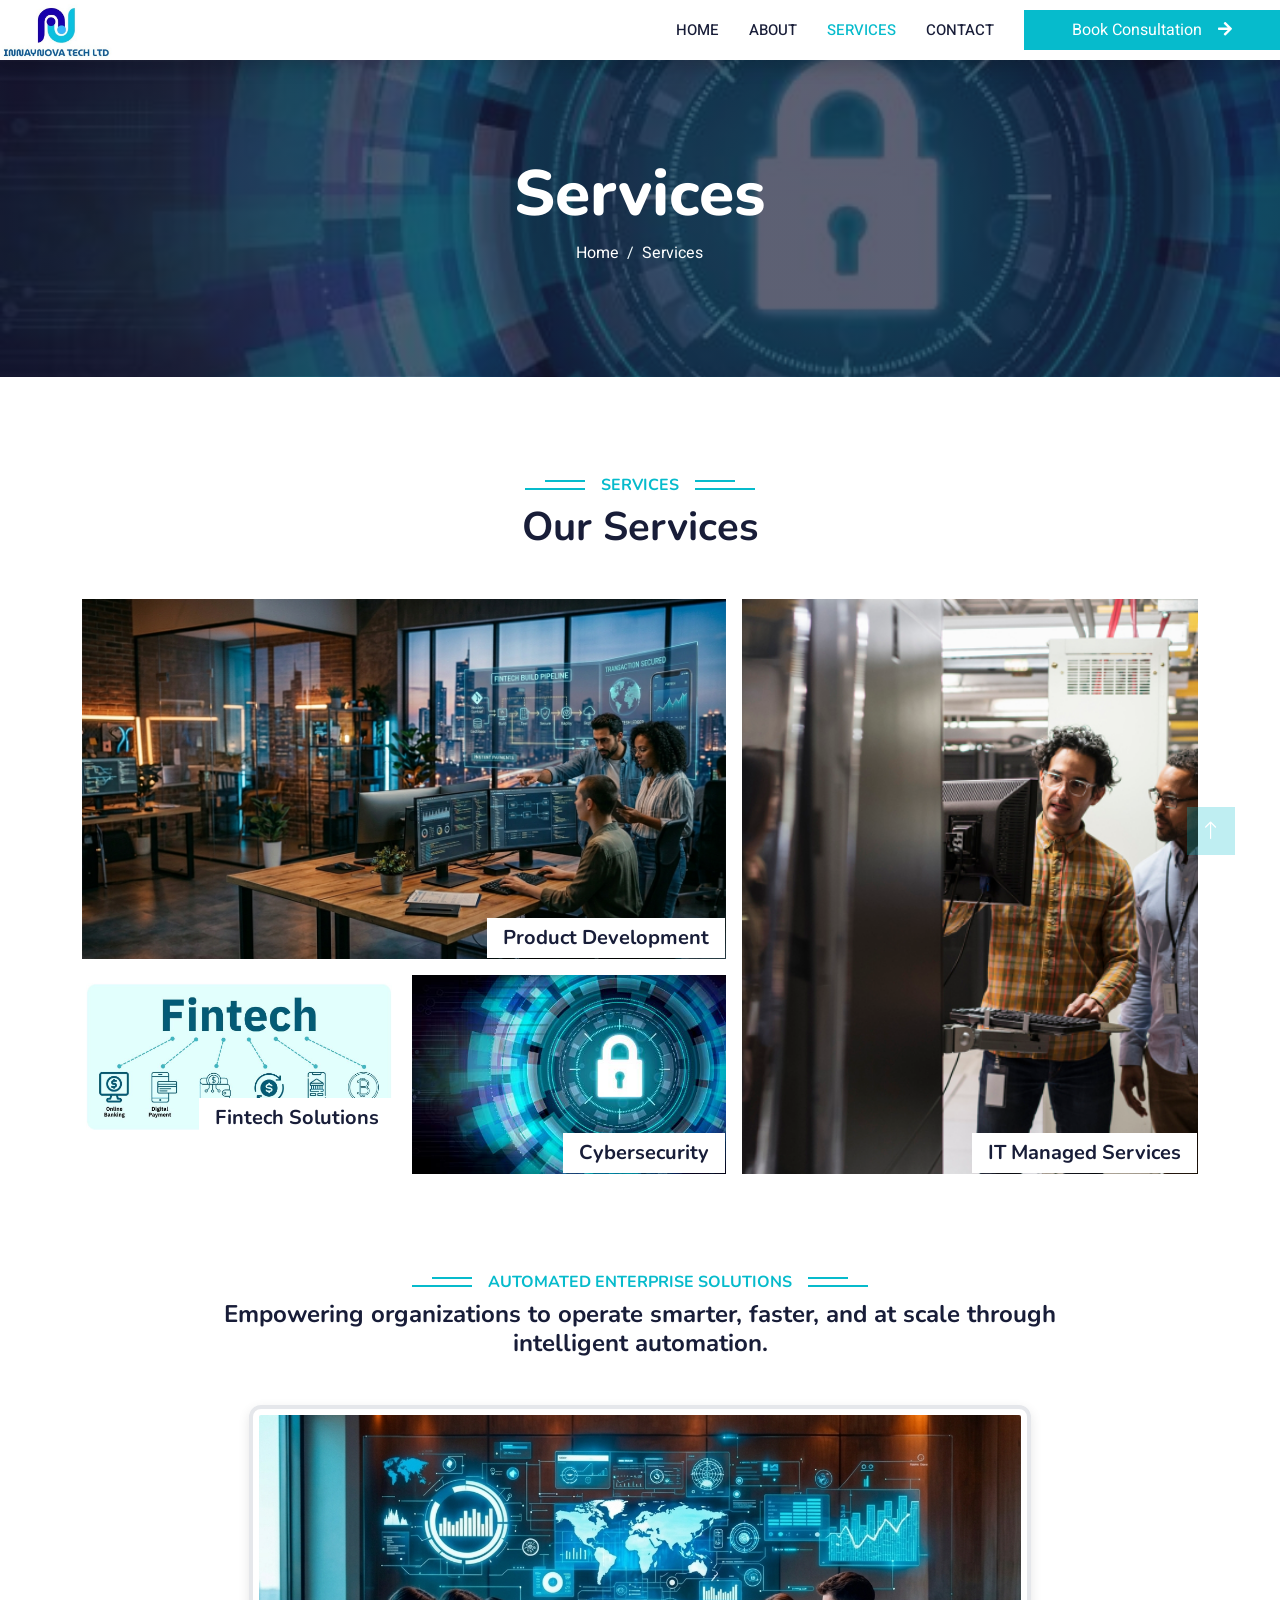
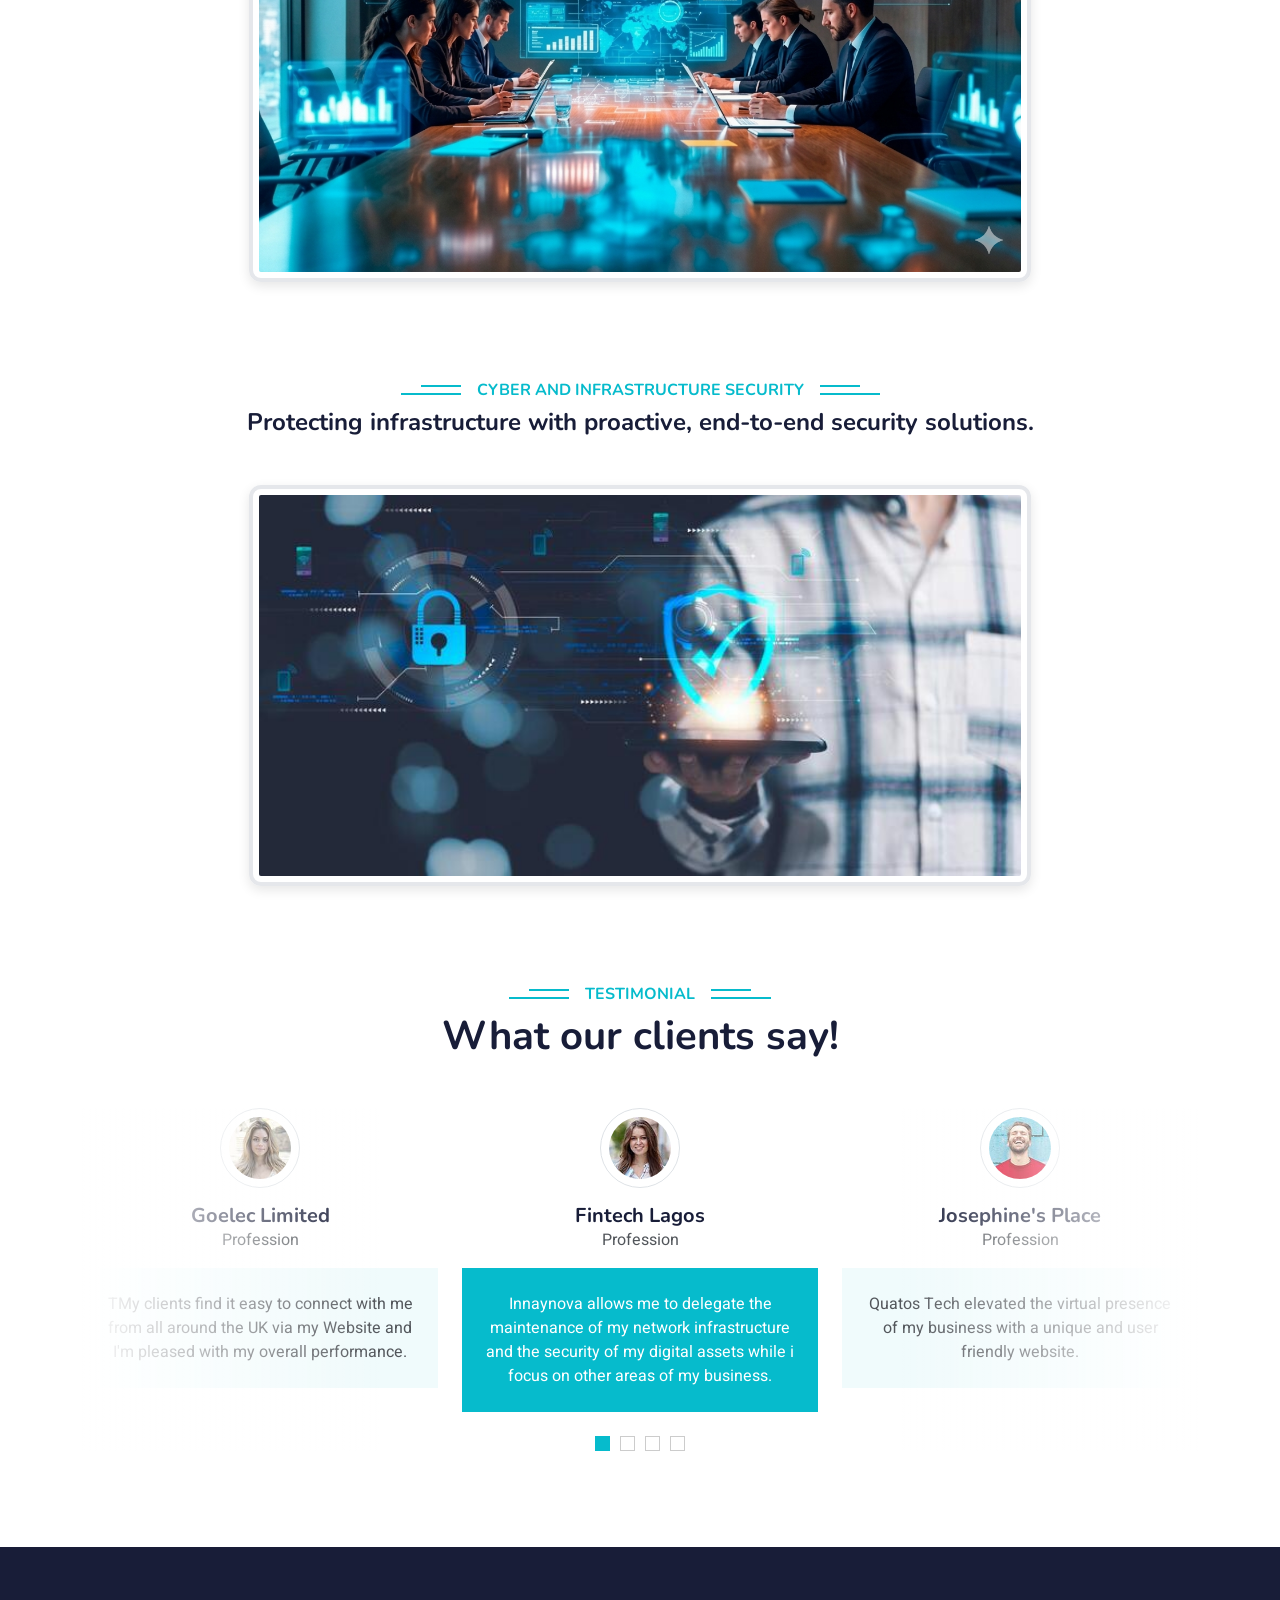
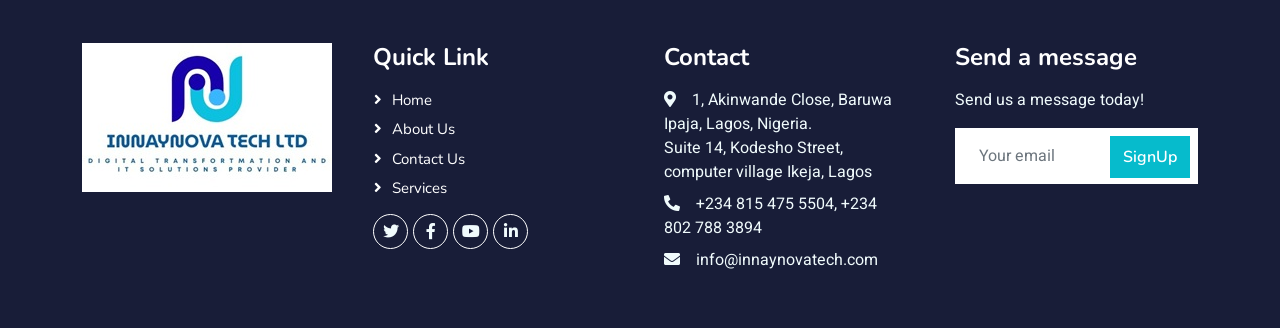
<file: services.html>
<!DOCTYPE html>
<html lang="en">

<head>
    <meta charset="utf-8">
    <title>Innaynova Tech Limited</title>
    <meta content="width=device-width, initial-scale=1.0" name="viewport">
    <meta content="Tech Company" name="keywords">
    <meta content="Innaynova Tech Limited is a leading technology company providing innovative solutions for businesses." name="description">

    <!-- Favicon -->
    <link href="img/logo/favicon.jpeg" rel="icon">

    <!-- Google Web Fonts -->
    <link rel="preconnect" href="https://fonts.googleapis.com">
    <link rel="preconnect" href="https://fonts.gstatic.com" crossorigin>
    <link href="https://fonts.googleapis.com/css2?family=Heebo:wght@400;500;600&family=Nunito:wght@600;700;800&display=swap" rel="stylesheet">

    <!-- Icon Font Stylesheet -->
    <link href="https://cdnjs.cloudflare.com/ajax/libs/font-awesome/5.10.0/css/all.min.css" rel="stylesheet">
    <link href="https://cdn.jsdelivr.net/npm/bootstrap-icons@1.4.1/font/bootstrap-icons.css" rel="stylesheet">

    <!-- Libraries Stylesheet -->
    <link href="lib/animate/animate.min.css" rel="stylesheet">
    <link href="lib/owlcarousel/assets/owl.carousel.min.css" rel="stylesheet">

    <!-- Customized Bootstrap Stylesheet -->
    <link href="css/bootstrap.min.css" rel="stylesheet">

    <!-- Template Stylesheet -->
    <link href="css/style.css" rel="stylesheet">
</head>

<body>
    <!-- Spinner Start -->
    <div id="spinner" class="show bg-white position-fixed translate-middle w-100 vh-100 top-50 start-50 d-flex align-items-center justify-content-center">
        <div class="spinner-border text-primary" style="width: 3rem; height: 3rem;" role="status">
            <span class="sr-only">Loading...</span>
        </div>
    </div>
    <!-- Spinner End -->


    <!-- Navbar Start -->
    <nav class="navbar navbar-expand-lg bg-white navbar-light shadow sticky-top p-0">
        <!-- <a href="index.html" class="navbar-brand d-flex align-items-center px-4 px-lg-5">
            <h2 class="m-0 text-primary"><i class="fa fa-book me-3"></i>eLEARNING</h2>
        </a> -->
         <img src="img/logo/inaynova-logo-1.jpeg" class="navbar-logo" alt="Inaynova Logo">
        <button type="button" class="navbar-toggler me-4" data-bs-toggle="collapse" data-bs-target="#navbarCollapse">
            <span class="navbar-toggler-icon"></span>
        </button>
        <div class="collapse navbar-collapse" id="navbarCollapse">
            <div class="navbar-nav ms-auto p-4 p-lg-0">
                <a href="index.html" class="nav-item nav-link">Home</a>
                <a href="about.html" class="nav-item nav-link">About</a>
                <a href="services.html" class="nav-item nav-link active">Services</a>
                <a href="contact.html" class="nav-item nav-link">Contact</a>
            </div>
            <a href="contact.html" class="btn-primary py-2 text-white px-lg-5 d-none d-lg-block">Book Consultation<i class="fa fa-arrow-right ms-3"></i></a>
        </div>
    </nav>
    <!-- Navbar End -->

    <!-- Header Start -->
    <div class="container-fluid bg-primary py-5 mb-5 page-header">
        <div class="container py-5">
            <div class="row justify-content-center">
                <div class="col-lg-10 text-center">
                    <h1 class="display-3 text-white animated slideInDown">Services</h1>
                    <nav aria-label="breadcrumb">
                        <ol class="breadcrumb justify-content-center">
                            <li class="breadcrumb-item"><a class="text-white" href="#">Home</a></li>
                            <li class="breadcrumb-item text-white active" aria-current="page">Services</li>
                        </ol>
                    </nav>
                </div>
            </div>
        </div>
    </div>
    <!-- Header End -->


    <!-- Categories Start -->
    <div class="container-xxl py-5 category">
        <div class="container">
            <div class="text-center wow fadeInUp" data-wow-delay="0.1s">
                <h6 class="section-title bg-white text-center text-primary px-3">Services</h6>
                <h1 class="mb-5">Our Services</h1>
            </div>
            <div class="row g-3">
                <div class="col-lg-7 col-md-6">
                    <div class="row g-3">
                        <div class="col-lg-12 col-md-12 wow zoomIn" data-wow-delay="0.1s">
                            <a class="position-relative d-block overflow-hidden" href="">
                                <img class="img-fluid" src="img/hero.png" alt="">
                                <div class="bg-white text-center position-absolute bottom-0 end-0 py-2 px-3" style="margin: 1px;">
                                    <h5 class="m-0">Product Development</h5>
                                    <!-- <small class="text-primary">49 Courses</small> -->
                                </div>
                            </a>
                        </div>
                        <div class="col-lg-6 col-md-12 wow zoomIn" data-wow-delay="0.3s">
                            <a class="position-relative d-block overflow-hidden" href="">
                                <img class="img-fluid" src="img/fintech.jpg" alt="">
                                <div class="bg-white text-center position-absolute bottom-0 end-0 py-2 px-3" style="margin: 1px;">
                                    <h5 class="m-0">Fintech Solutions</h5>
                                    <!-- <small class="text-primary">49 Courses</small> -->
                                </div>
                            </a>
                        </div>
                        <div class="col-lg-6 col-md-12 wow zoomIn" data-wow-delay="0.5s">
                            <a class="position-relative d-block overflow-hidden" href="">
                                <img class="img-fluid" src="img/cyber.jpg" alt="">
                                <div class="bg-white text-center position-absolute bottom-0 end-0 py-2 px-3" style="margin: 1px;">
                                    <h5 class="m-0">Cybersecurity</h5>
                                    <!-- <small class="text-primary">49 Courses</small> -->
                                </div>
                            </a>
                        </div>
                    </div>
                </div>
                <div class="col-lg-5 col-md-6 wow zoomIn" data-wow-delay="0.7s" style="min-height: 350px;">
                    <a class="position-relative d-block h-100 overflow-hidden" href="">
                        <img class="img-fluid position-absolute w-100 h-100" src="img/server.jpg" alt="" style="object-fit: cover;">
                        <div class="bg-white text-center position-absolute bottom-0 end-0 py-2 px-3" style="margin:  1px;">
                            <h5 class="m-0">IT Managed Services</h5>
                            <!-- <small class="text-primary">49 Courses</small> -->
                        </div>
                    </a>
                </div>
            </div>
        </div>
    </div>
    <!-- Categories Start -->


    <!-- Courses Start -->
<div class="container-xxl py-5">
    <div class="container">
        <div class="text-center wow fadeInUp" data-wow-delay="0.1s">
            <h6 class="section-title bg-white text-center text-primary px-3">
                Automated Enterprise Solutions
            </h6>
            <h4 class="mb-5 w-75 m-auto text-center">
                Empowering organizations to operate smarter, faster, and at scale through intelligent automation.
            </h4>
        </div>

        <div class="row justify-content-center">
            <div class="col-12 text-center">
                <img 
                    src="img/enterprise.png" 
                    alt="Automated Solutions" 
                    class="img-fluid custom-img"
                >
            </div>
        </div>
    </div>
</div>

<div class="container-xxl py-5 bg-black">
    <div class="container">
        <div class="text-center wow fadeInUp" data-wow-delay="0.1s">
            <h6 class="section-title bg-white text-center text-primary px-3">
                Cyber and Infrastructure Security
            </h6>
            <h4 class="mb-5 w-75 m-auto text-center">
               Protecting infrastructure with proactive, end-to-end security solutions.
            </h4>
        </div>

        <div class="row justify-content-center">
            <div class="col-12 text-center">
                <img 
                    src="img/cyber-1.jpg" 
                    alt="Automated Solutions" 
                    class="img-fluid custom-img"
                >
            </div>
        </div>
    </div>
</div>
    <!-- Courses End -->


    <!-- Testimonial Start -->
    <div class="container-xxl py-5 wow fadeInUp" data-wow-delay="0.1s">
        <div class="container">
            <div class="text-center">
                <h6 class="section-title bg-white text-center text-primary px-3">Testimonial</h6>
                <h1 class="mb-5">What our clients say!</h1>
            </div>
            <div class="owl-carousel testimonial-carousel position-relative">
                <div class="testimonial-item text-center">
                    <img class="border rounded-circle p-2 mx-auto mb-3" src="img/testimonial-1.jpg" style="width: 80px; height: 80px;">
                    <h5 class="mb-0">Fintech Lagos</h5>
                    <p>Profession</p>
                    <div class="testimonial-text bg-light text-center p-4">
                    <p class="mb-0">Innaynova allows me to delegate the maintenance of my network infrastructure and the security of my digital assets while i focus on other areas of my business. </p>
                    </div>
                </div>
                <div class="testimonial-item text-center">
                    <img class="border rounded-circle p-2 mx-auto mb-3" src="img/testimonial-2.jpg" style="width: 80px; height: 80px;">
                    <h5 class="mb-0">Josephine's Place</h5>
                    <p>Profession</p>
                    <div class="testimonial-text bg-light text-center p-4">
                    <p class="mb-0">Quatos Tech elevated the virtual presence of my business with a unique and user friendly website.</p>
                    </div>
                </div>
                <div class="testimonial-item text-center">
                    <img class="border rounded-circle p-2 mx-auto mb-3" src="img/testimonial-3.jpg" style="width: 80px; height: 80px;">
                    <h5 class="mb-0">Atikem Services</h5>
                    <p>Profession</p>
                    <div class="testimonial-text bg-light text-center p-4">
                    <p class="mb-0">My care sevice agency has gained more popularity and visibility in the UK because of the SEO optimized website developed by Innaynova and Team.</p>
                    </div>
                </div>
                <div class="testimonial-item text-center">
                    <img class="border rounded-circle p-2 mx-auto mb-3" src="img/testimonial-4.jpg" style="width: 80px; height: 80px;">
                    <h5 class="mb-0">Goelec Limited</h5>
                    <p>Profession</p>
                    <div class="testimonial-text bg-light text-center p-4">
                    <p class="mb-0">TMy clients find it easy to connect with me from all around the UK via my Website and I'm pleased with my overall performance.</p>
                    </div>
                </div>
            </div>
        </div>
    </div>
    <!-- Testimonial End -->
        

    <!-- Footer Start -->
      <div class="container-fluid bg-dark text-light footer pt-5 mt-5 wow fadeIn" data-wow-delay="0.1s">
        <div class="container py-5">
            <div class="row g-5">
                <div class="col-lg-3 col-md-6">
                    <img src="img/logo/inaynova-logo-footer.jpeg" class="object-fit-contain" alt="Logo">
                </div>

                <div class="col-lg-3 col-md-6">
                    <h4 class="text-white mb-3">Quick Link</h4>
                    <a class="btn btn-link" href="index.html">Home</a>
                    <a class="btn btn-link" href="about.html">About Us</a>
                    <a class="btn btn-link" href="contact.html">Contact Us</a>
                    <a class="btn btn-link" href="services.html">Services</a>
                     <div class="d-flex pt-2">
                        <a class="btn btn-outline-light btn-social" href=""><i class="fab fa-twitter"></i></a>
                        <a class="btn btn-outline-light btn-social" href=""><i class="fab fa-facebook-f"></i></a>
                        <a class="btn btn-outline-light btn-social" href=""><i class="fab fa-youtube"></i></a>
                        <a class="btn btn-outline-light btn-social" href=""><i class="fab fa-linkedin-in"></i></a>
                    </div>

                </div>
                <div class="col-lg-3 col-md-6">
                    <h4 class="text-white mb-3">Contact</h4>
                    <p class="mb-2"><i class="fa fa-map-marker-alt me-3"></i>1, Akinwande Close, Baruwa Ipaja, Lagos, Nigeria. <br/> Suite 14, Kodesho Street, computer village Ikeja, Lagos</p>
                    <p class="mb-2"><i class="fa fa-phone-alt me-3"></i>+234 815 475 5504, +234 802 788 3894</p>
                    <p class="mb-2"><i class="fa fa-envelope me-3"></i>info@innaynovatech.com</p>
                </div>

                <div class="col-lg-3 col-md-6">
                    <h4 class="text-white mb-3">Send a message</h4>
                    <p>Send us a message today!</p>
                    <div class="position-relative mx-auto" style="max-width: 400px;">
                        <input class="form-control border-0 w-100 py-3 ps-4 pe-5" type="text" placeholder="Your email">
                        <button type="button" class="btn btn-primary py-2 position-absolute top-0 end-0 mt-2 me-2">SignUp</button>
                    </div>
                </div>
            </div>
        </div>
    </div>
    <!-- Footer End -->


    <!-- Back to Top -->
    <a href="#" class="btn btn-lg btn-primary btn-lg-square back-to-top"><i class="bi bi-arrow-up"></i></a>


    <!-- JavaScript Libraries -->
    <script src="https://code.jquery.com/jquery-3.4.1.min.js"></script>
    <script src="https://cdn.jsdelivr.net/npm/bootstrap@5.0.0/dist/js/bootstrap.bundle.min.js"></script>
    <script src="lib/wow/wow.min.js"></script>
    <script src="lib/easing/easing.min.js"></script>
    <script src="lib/waypoints/waypoints.min.js"></script>
    <script src="lib/owlcarousel/owl.carousel.min.js"></script>

    <!-- Template Javascript -->
    <script src="js/main.js"></script>
</body>

</html>
</file>
<file: css/style.css>
/********** Template CSS **********/
:root {
    --primary: #06BBCC;
    --light: #F0FBFC;
    --dark: #181d38;
}

.fw-medium {
    font-weight: 600 !important;
}

.fw-semi-bold {
    font-weight: 700 !important;
}

.back-to-top {
    position: fixed;
    display: none;
    right: 45px;
    bottom: 45px;
    z-index: 99;
}

.bor{
    border-radius: 12px;
}


/*** Spinner ***/
#spinner {
    opacity: 0;
    visibility: hidden;
    transition: opacity .5s ease-out, visibility 0s linear .5s;
    z-index: 99999;
}

#spinner.show {
    transition: opacity .5s ease-out, visibility 0s linear 0s;
    visibility: visible;
    opacity: 1;
}


/*** Button ***/
.btn {
    font-family: 'Nunito', sans-serif;
    font-weight: 600;
    transition: .5s;
}

.btn.btn-primary,
.btn.btn-secondary {
    color: #FFFFFF;
}

.btn-square {
    width: 38px;
    height: 38px;
    border: solid;
}

.btn-sm-square {
    width: 32px;
    height: 32px;
}

.btn-lg-square {
    width: 48px;
    height: 48px;
}

.btn-square,
.btn-sm-square,
.btn-lg-square {
    padding: 0;
    display: flex;
    align-items: center;
    justify-content: center;
    font-weight: normal;
    border-radius: 0px;
}


/*** Navbar ***/
.navbar .dropdown-toggle::after {
    border: none;
    content: "\f107";
    font-family: "Font Awesome 5 Free";
    font-weight: 900;
    vertical-align: middle;
    margin-left: 8px;
}

.navbar-light .navbar-nav .nav-link {
    margin-right: 30px;
    padding: 5px 0;
    color: #FFFFFF;
    font-size: 15px;
    text-transform: uppercase;
    outline: none;

}

.navbar-light .navbar-nav .nav-link:hover,
.navbar-light .navbar-nav .nav-link.active {
    color: var(--primary);
}

@media (max-width: 991.98px) {
    .navbar-light .navbar-nav .nav-link  {
        margin-right: 0;
        padding: 10px 0;
    }

    .navbar-light .navbar-nav {
        border-top: 1px solid #EEEEEE;
    }
}

.navbar-light .navbar-brand,
.navbar-light a.btn {
    height: 75px;
}

.navbar-light .navbar-nav .nav-link {
    color: var(--dark);
    font-weight: 500;
}

.navbar-light.sticky-top {
    top: -100px;
    transition: .5s;
}

@media (min-width: 992px) {
    .navbar .nav-item .dropdown-menu {
        display: block;
        margin-top: 0;
        opacity: 0;
        visibility: hidden;
        transition: .5s;
    }

    .navbar .dropdown-menu.fade-down {
        top: 100%;
        transform: rotateX(-75deg);
        transform-origin: 0% 0%;
    }

    .navbar .nav-item:hover .dropdown-menu {
        top: 100%;
        transform: rotateX(0deg);
        visibility: visible;
        transition: .5s;
        opacity: 1;
    }
}

.navbar-logo{
    height: 60px;

}

/*** Header carousel ***/
@media (max-width: 768px) {
    .header-carousel .owl-carousel-item {
        position: relative;
        min-height: 500px;
    }
    
    .header-carousel .owl-carousel-item img {
        position: absolute;
        width: 100%;
        height: 100%;
        object-fit: cover;
    }
}

.header-carousel .owl-nav {
    position: absolute;
    top: 50%;
    right: 8%;
    transform: translateY(-50%);
    display: flex;
    flex-direction: column;
}

.header-carousel .owl-nav .owl-prev,
.header-carousel .owl-nav .owl-next {
    margin: 7px 0;
    width: 45px;
    height: 45px;
    display: flex;
    align-items: center;
    justify-content: center;
    color: #FFFFFF;
    background: transparent;
    border: 1px solid #FFFFFF;
    font-size: 22px;
    transition: .5s;
}

.header-carousel .owl-nav .owl-prev:hover,
.header-carousel .owl-nav .owl-next:hover {
    background: var(--primary);
    border-color: var(--primary);
}

.page-header {
    background: linear-gradient(rgba(24, 29, 56, .7), rgba(24, 29, 56, .7)), url(../img/cyber.jpg);
    background-position: center center;
    background-repeat: no-repeat;
    background-size: cover;
}

.page-header-inner {
    background: rgba(15, 23, 43, .7);
}

.breadcrumb-item + .breadcrumb-item::before {
    color: var(--light);
}


/*** Section Title ***/
.section-title {
    position: relative;
    display: inline-block;
    text-transform: uppercase;
}

.section-title::before {
    position: absolute;
    content: "";
    width: calc(100% + 80px);
    height: 2px;
    top: 4px;
    left: -40px;
    background: var(--primary);
    z-index: -1;
}

.section-title::after {
    position: absolute;
    content: "";
    width: calc(100% + 120px);
    height: 2px;
    bottom: 5px;
    left: -60px;
    background: var(--primary);
    z-index: -1;
}

.section-title.text-start::before {
    width: calc(100% + 40px);
    left: 0;
}

.section-title.text-start::after {
    width: calc(100% + 60px);
    left: 0;
}


/*** Service ***/
.service-item {
    background: var(--light);
    transition: .5s;
}

.service-item:hover {
    margin-top: -10px;
    background: var(--primary);
}

.service-item * {
    transition: .5s;
}

.service-item:hover * {
    color: var(--light) !important;
}


/*** Categories & Courses ***/
.category img,
.course-item img {
    transition: .5s;
}

.category a:hover img,
.course-item:hover img {
    transform: scale(1.1);
}


/*** Team ***/
.team-item img {
    transition: .5s;
}

.team-item:hover img {
    transform: scale(1.1);
}


/*** Testimonial ***/
.testimonial-carousel::before {
    position: absolute;
    content: "";
    top: 0;
    left: 0;
    height: 100%;
    width: 0;
    background: linear-gradient(to right, rgba(255, 255, 255, 1) 0%, rgba(255, 255, 255, 0) 100%);
    z-index: 1;
}

.testimonial-carousel::after {
    position: absolute;
    content: "";
    top: 0;
    right: 0;
    height: 100%;
    width: 0;
    background: linear-gradient(to left, rgba(255, 255, 255, 1) 0%, rgba(255, 255, 255, 0) 100%);
    z-index: 1;
}

@media (min-width: 768px) {
    .testimonial-carousel::before,
    .testimonial-carousel::after {
        width: 200px;
    }
}

@media (min-width: 992px) {
    .testimonial-carousel::before,
    .testimonial-carousel::after {
        width: 300px;
    }
}

.testimonial-carousel .owl-item .testimonial-text,
.testimonial-carousel .owl-item.center .testimonial-text * {
    transition: .5s;
}

.testimonial-carousel .owl-item.center .testimonial-text {
    background: var(--primary) !important;
}

.testimonial-carousel .owl-item.center .testimonial-text * {
    color: #FFFFFF !important;
}

.testimonial-carousel .owl-dots {
    margin-top: 24px;
    display: flex;
    align-items: flex-end;
    justify-content: center;
}

.testimonial-carousel .owl-dot {
    position: relative;
    display: inline-block;
    margin: 0 5px;
    width: 15px;
    height: 15px;
    border: 1px solid #CCCCCC;
    transition: .5s;
}

.testimonial-carousel .owl-dot.active {
    background: var(--primary);
    border-color: var(--primary);
}


/*** Footer ***/
.footer .btn.btn-social {
    margin-right: 5px;
    width: 35px;
    height: 35px;
    display: flex;
    align-items: center;
    justify-content: center;
    color: var(--light);
    font-weight: normal;
    border: 1px solid #FFFFFF;
    border-radius: 35px;
    transition: .3s;
}

.footer .btn.btn-social:hover {
    color: var(--primary);
}

.footer .btn.btn-link {
    display: block;
    margin-bottom: 5px;
    padding: 0;
    text-align: left;
    color: #FFFFFF;
    font-size: 15px;
    font-weight: normal;
    text-transform: capitalize;
    transition: .3s;
}

.footer .btn.btn-link::before {
    position: relative;
    content: "\f105";
    font-family: "Font Awesome 5 Free";
    font-weight: 900;
    margin-right: 10px;
}

.footer .btn.btn-link:hover {
    letter-spacing: 1px;
    box-shadow: none;
}

.footer .copyright {
    padding: 25px 0;
    font-size: 15px;
    border-top: 1px solid rgba(256, 256, 256, .1);
}

.footer .copyright a {
    color: var(--light);
}

.footer .footer-menu a {
    margin-right: 15px;
    padding-right: 15px;
    border-right: 1px solid rgba(255, 255, 255, .1);
}

.footer .footer-menu a:last-child {
    margin-right: 0;
    padding-right: 0;
    border-right: none;
}



 /* Slider wrapper (overflow hidden) */
    .logo-slider {
      width: 100%;
      overflow: hidden;
      position: relative;
      background: white;
      border-radius: 2rem;
      padding: 1.5rem 0;
      box-shadow: 0 10px 25px -5px rgba(0,0,0,0.05);
    }

    /* Track that moves */
    .logo-track {
      display: flex;
      align-items: center;
      gap: 3rem;
      width: max-content;
      animation: scrollLogos 30s linear infinite;
      will-change: transform;
    }

    /* Pause animation on hover */
    .logo-slider:hover .logo-track {
      animation-play-state: paused;
    }

    /* Each logo item */
    .logo-item {
      flex-shrink: 0;
      display: flex;
      align-items: center;
      justify-content: center;
      width: 160px;
      height: 80px;
      background: #ffffff;
      border-radius: 1rem;
      transition: all 0.25s ease;
      filter: grayscale(20%);
      opacity: 0.9;
      cursor: default;
    }
    .logo-item:hover {
      filter: grayscale(0%);
      opacity: 1;
      transform: scale(1.02);
      box-shadow: 0 8px 20px rgba(0,0,0,0.05);
    }

    .logo-item img {
      max-width: 80%;
      max-height: 55px;
      object-fit: contain;
      filter: brightness(0) saturate(100%) invert(28%) sepia(43%) saturate(478%) hue-rotate(182deg) brightness(92%) contrast(92%);
      transition: filter 0.2s;
    }
    .logo-item:hover img {
      filter: none;
    }

    /* For dummy logos we use simple colored divs + text fallback if images missing */
    .logo-placeholder {
      font-weight: 600;
      font-size: 1rem;
      color: #1f2b48;
      background: #f0f2f8;
      width: 100%;
      height: 100%;
      display: flex;
      align-items: center;
      justify-content: center;
      border-radius: 1rem;
      letter-spacing: -0.2px;
    }

    /* Keyframes - smooth infinite scroll */
    @keyframes scrollLogos {
      0% {
        transform: translateX(0);
      }
      100% {
        transform: translateX(-50%);
      }
    }

    /* Responsive adjustments */
    @media (max-width: 768px) {
      .logo-item {
        width: 120px;
        height: 70px;
      }
      .logo-track {
        gap: 2rem;
      }
      .section-title h2 {
        font-size: 1.6rem;
      }
    }
    @media (max-width: 480px) {
      .logo-item {
        width: 100px;
        height: 60px;
      }
      .logo-track {
        gap: 1.5rem;
      }
    }

    .custom-img {
    width: 70%;
    max-width: 900px; /* prevents it from getting too large on big screens */
    border: 4px solid #e5e7eb; /* light gray border */
    border-radius: 12px; /* smooth corners */
    padding: 6px; /* space inside border */
    box-shadow: 0 4px 12px rgba(0, 0, 0, 0.1); /* subtle depth */
}

@media (max-width: 768px) {
    .custom-img {
        width: 100%;
        max-width: 100%;
    }
}
</file>
